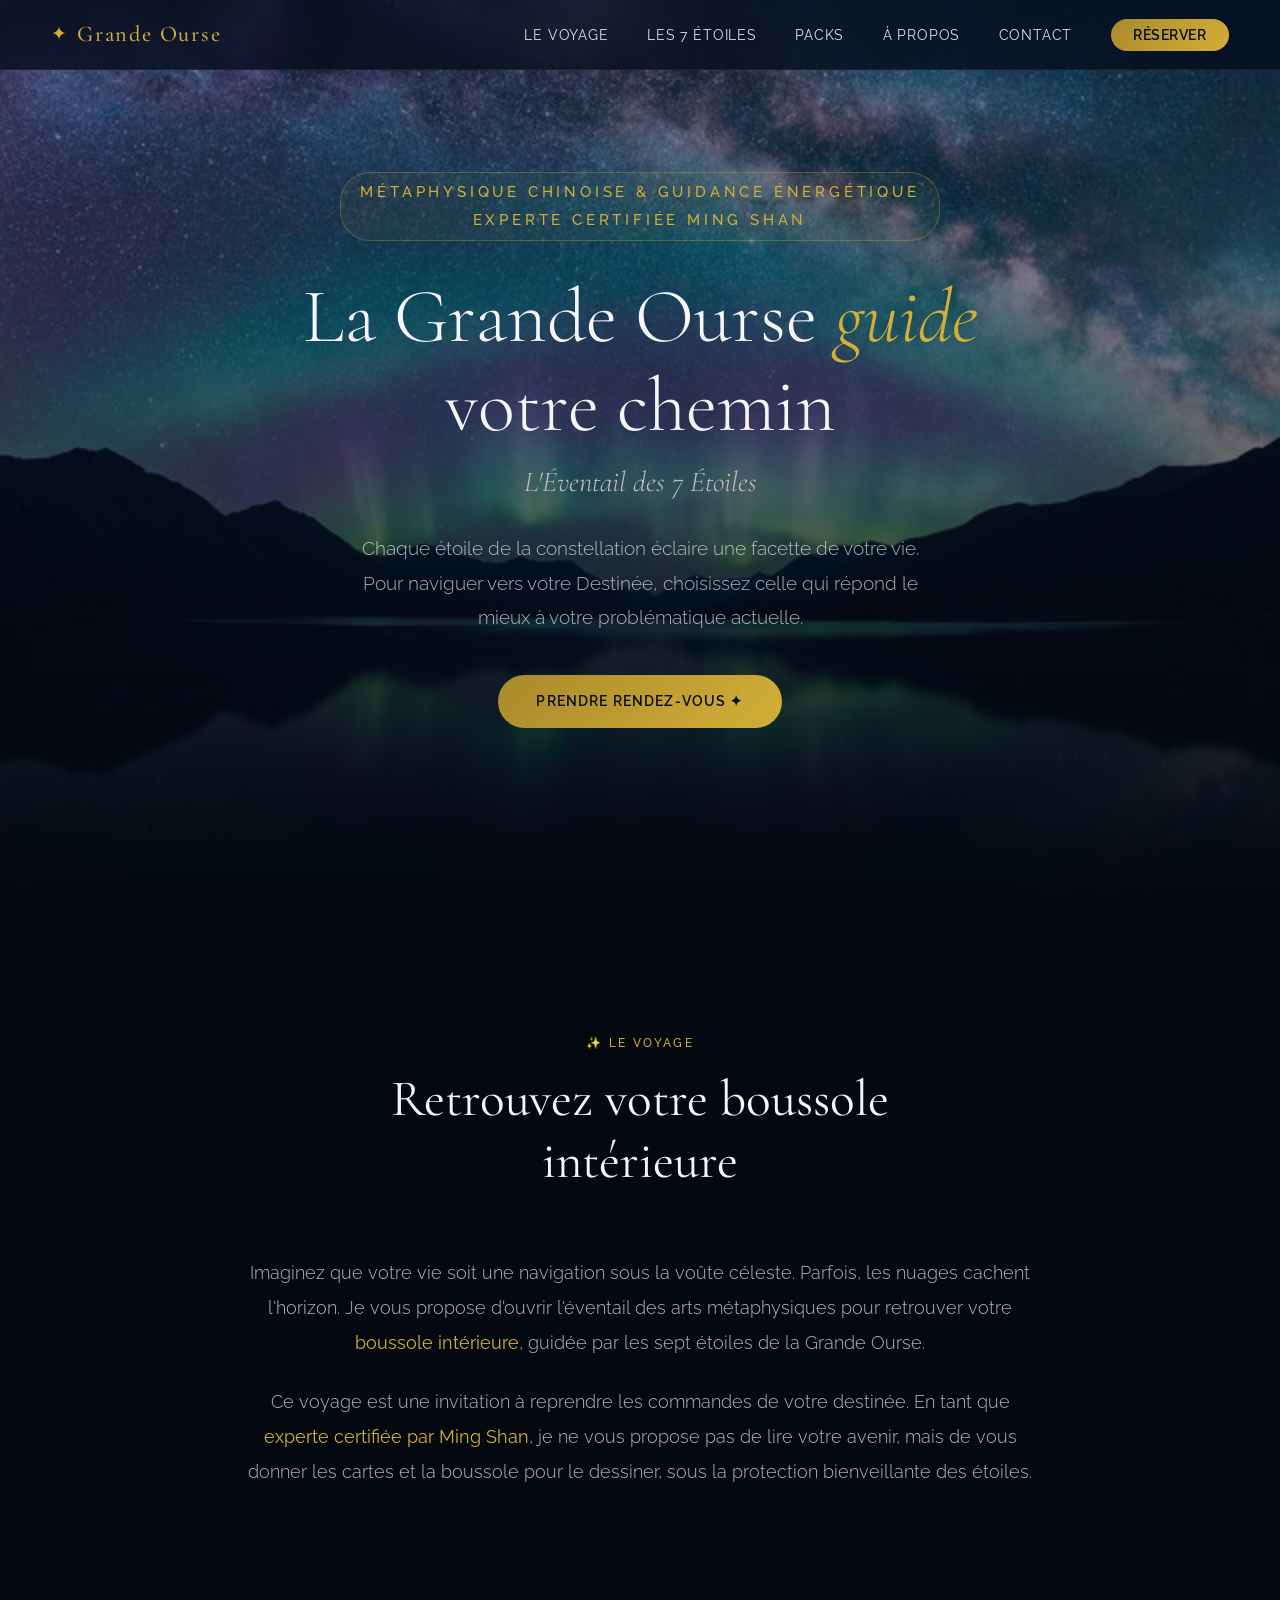
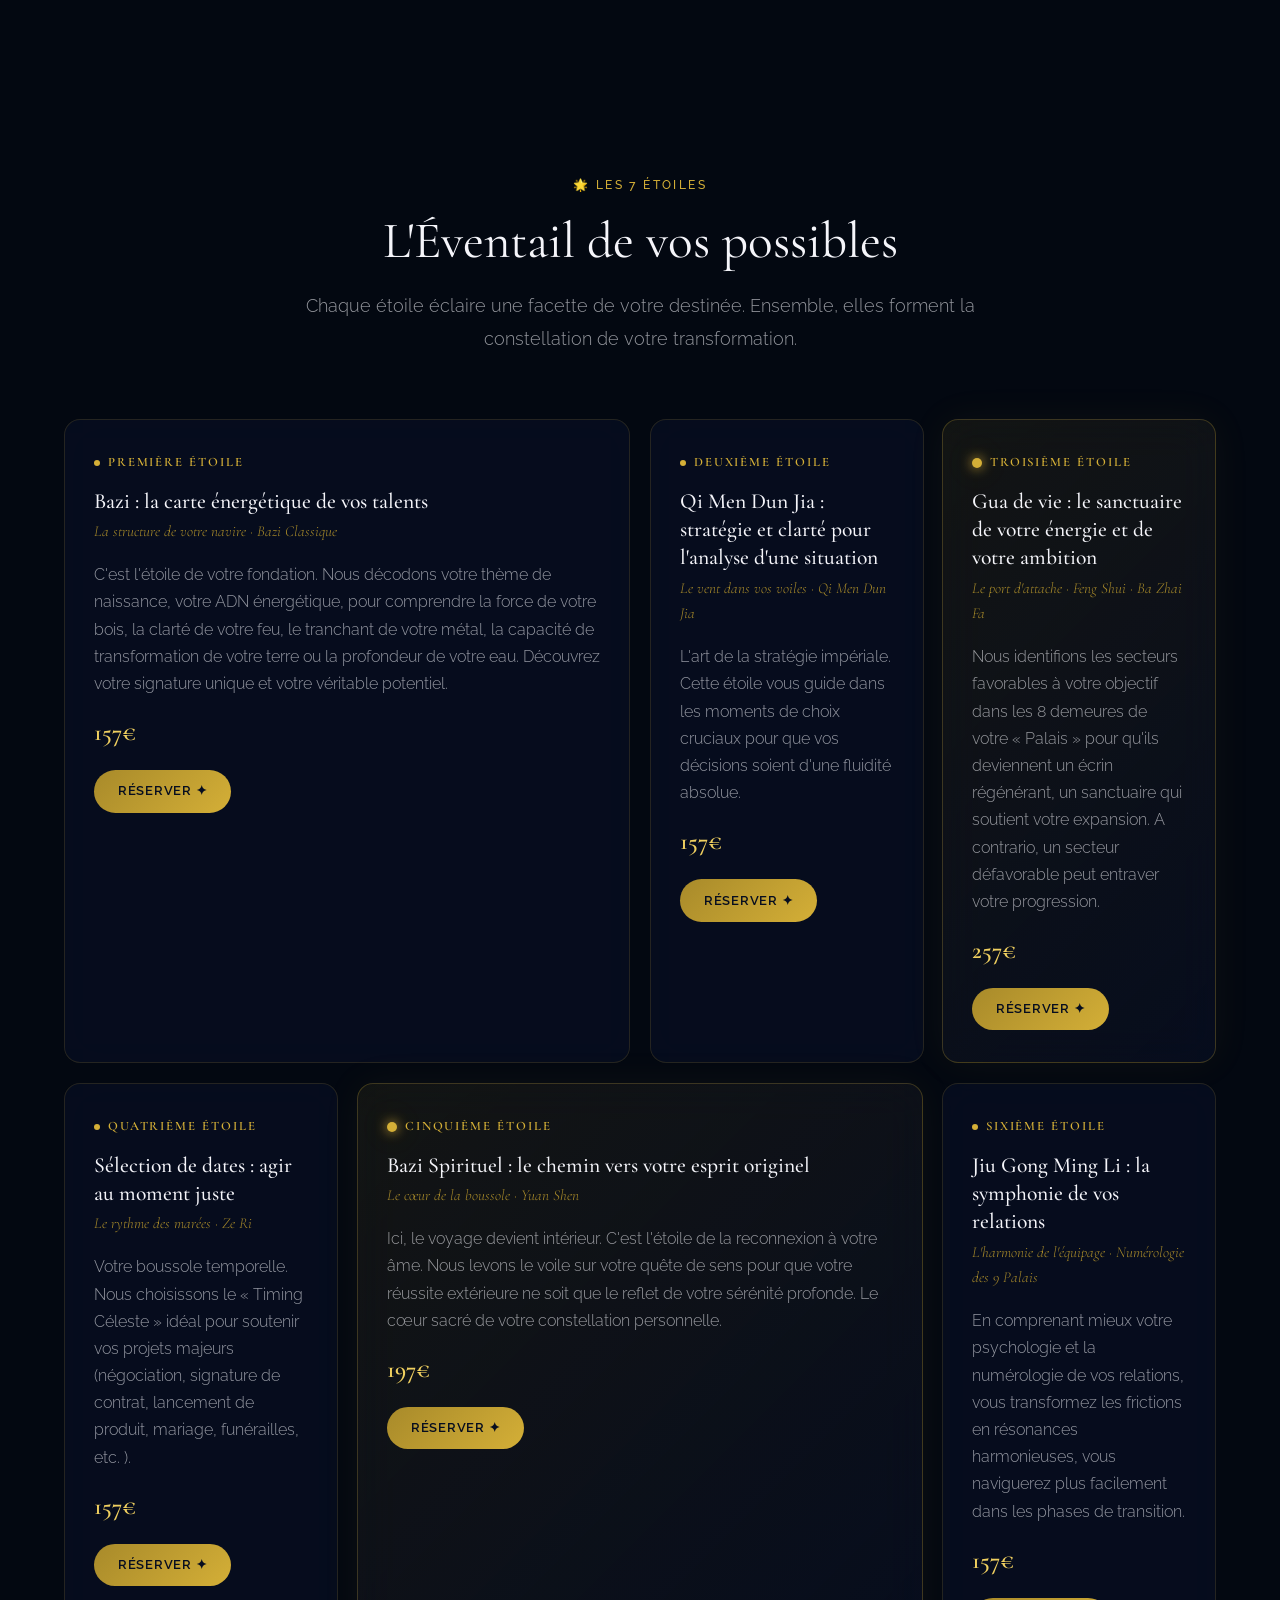
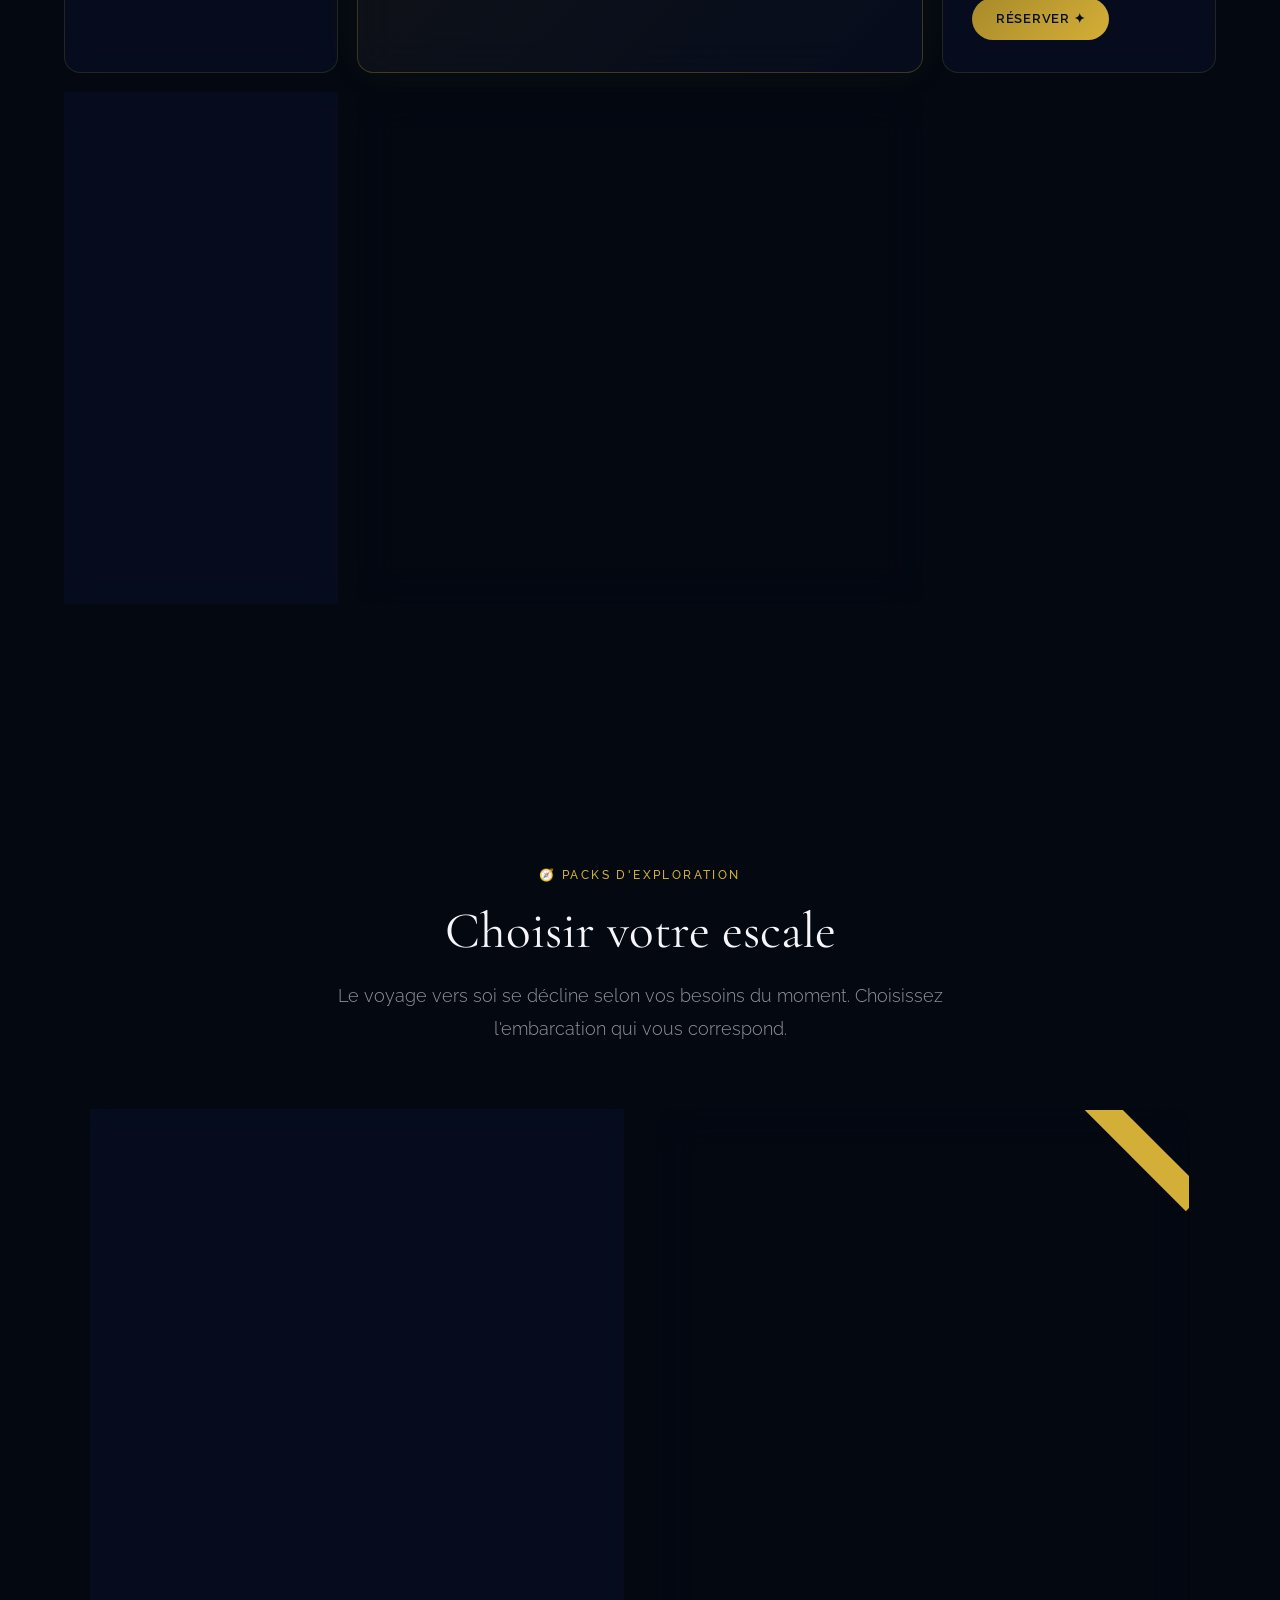
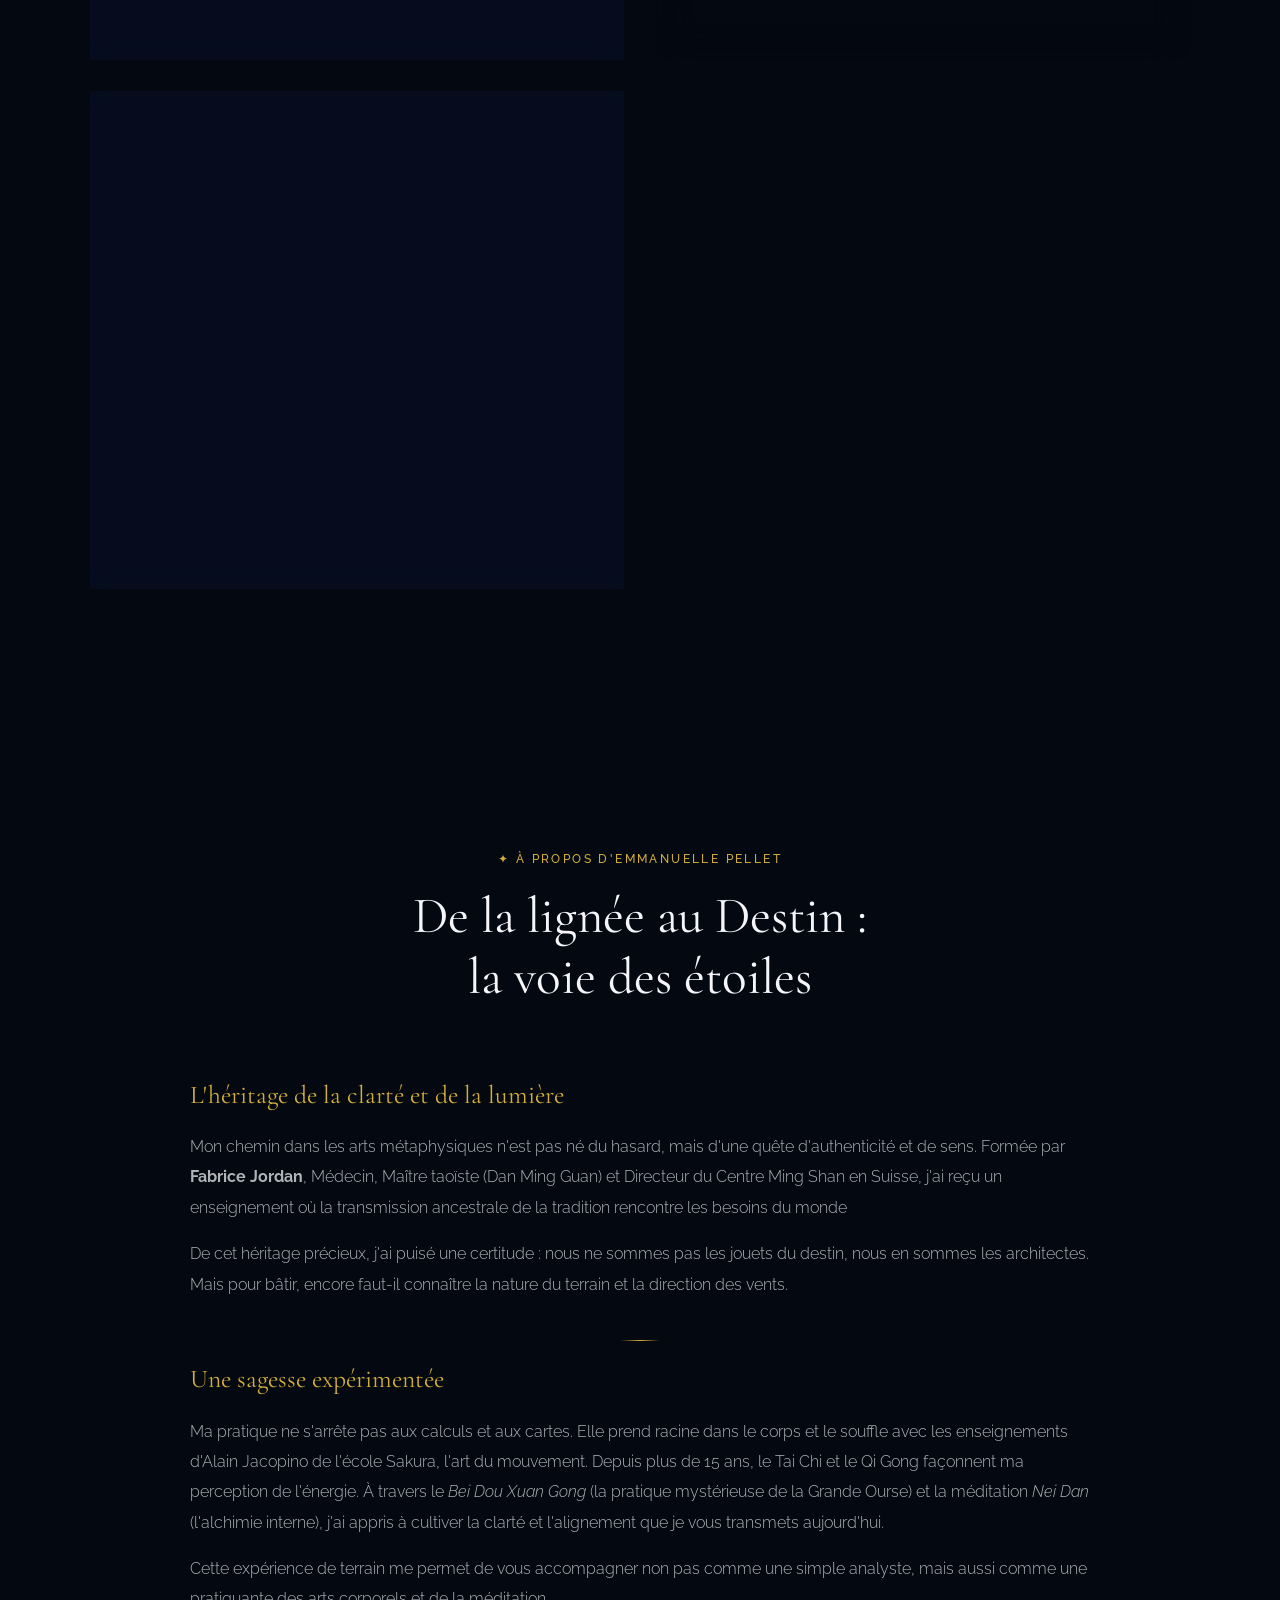
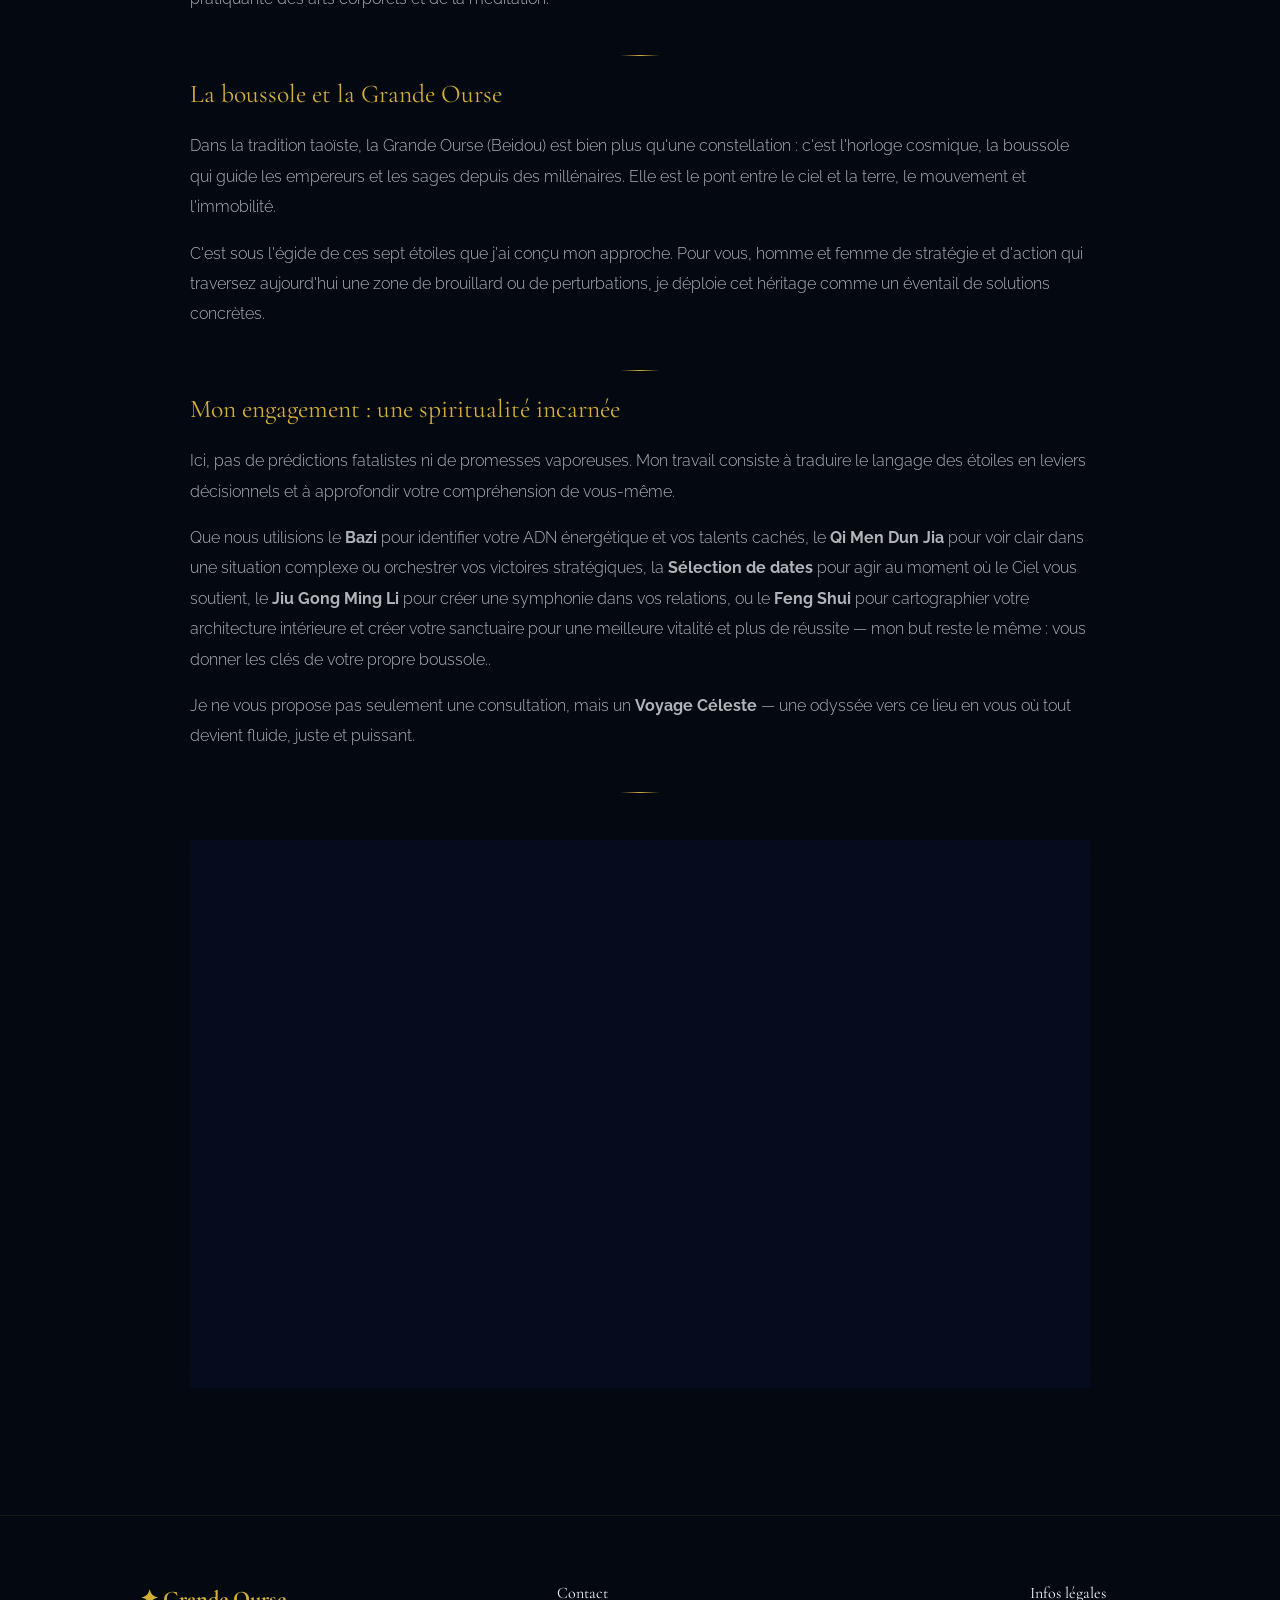
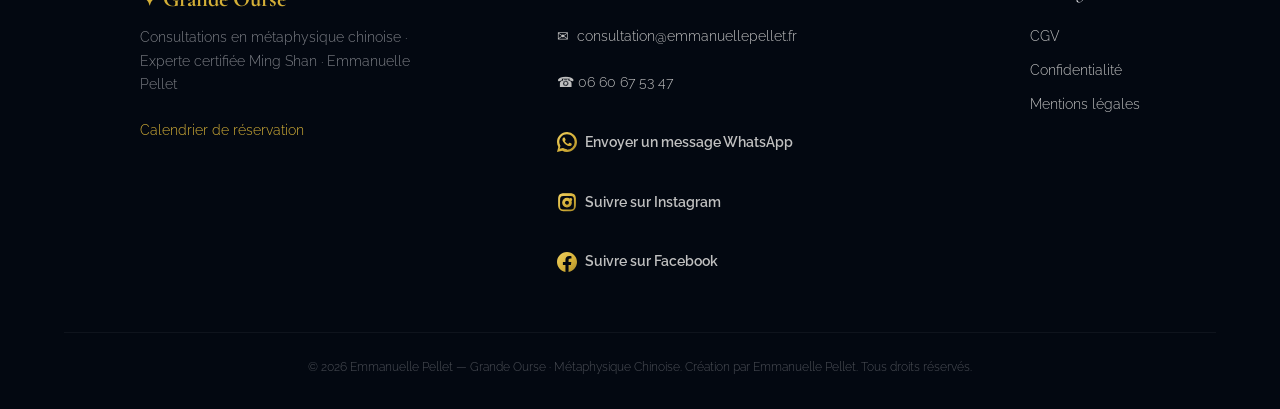
<file: index.html>
<!DOCTYPE html>
<html lang="fr">

<head>

    <!-- Google tag (gtag.js) -->
    <script async src="https://www.googletagmanager.com/gtag/js?id=G-66KCV2M472"></script>
    <script>
    window.dataLayer = window.dataLayer || [];
    function gtag(){dataLayer.push(arguments);}
    gtag('js', new Date());

    gtag('config', 'G-RRFZNS7MHG');
    </script>
    <!-- ENd Google tag (gtag.js) -->


    <meta charset="UTF-8" />
    <meta name="viewport" content="width=device-width, initial-scale=1.0" />

    <!-- Google Fonts Preconnect -->
    <link rel="preconnect" href="https://fonts.googleapis.com" />
    <link rel="preconnect" href="https://fonts.gstatic.com" crossorigin />
    
    <!-- Google Fonts Direct Links -->
    <link href="https://fonts.googleapis.com/css2?family=Cormorant+Garamond:ital,wght@0,300;0,400;0,500;0,600;0,700;1,300;1,400&display=swap" rel="stylesheet">
    <link href="https://fonts.googleapis.com/css2?family=Raleway:wght@200;300;400;500;600;700&display=swap" rel="stylesheet">
    <link href="https://fonts.googleapis.com/css2?family=Allura&display=swap" rel="stylesheet">

    <title>Grande Ourse - Métaphysique Chinoise, Bazi & Feng Shui</title>
   
    <meta name="title" content="Grande Ourse - Métaphysique chinoise, Bazi & Feng Shui">

    <meta property="og:title" content="Grande Ourse - Métaphysique chinoise, Bazi & Feng Shui">

    <meta name="description"
        content="Consultations en métaphysique chinoise : Bazi, Qi Men Dun Jia, Feng Shui et sélection de dates. Guidance énergétique personnalisée pour retrouver clarté, équilibre et alignement. Praticienne certifiée Ming Shan – Emmanuelle Pellet.">

    <meta name="keywords"
        content="métaphysique chinoise, Bazi, Feng Shui, Qi Men Dun Jia, sélection de dates, astrologie chinoise, Étoile Pourpre, Fabrice Jordan, Ming Shan, consultation énergétique, guidance énergétique, Emmanuelle Pellet, Grande Ourse">

    <link rel="stylesheet" href="styles.css" />
    <link rel="canonical" href="https://emmanuellepellet.fr/">

    <!-- OpenGraph -->
    <meta property="og:title" content="Grande Ourse - Métaphysique Chinoise | Emmanuelle Pellet">
    <meta property="og:description" content="Explorez la sagesse de la Métaphysique Chinoise, le Feng Shui, le Bazi et les arts énergétiques pour retrouver équilibre et clarté.">
    <meta property="og:image" content="https://emmanuellepellet.fr/og-image.jpg">
    <meta property="og:url" content="https://emmanuellepellet.fr">
    <meta property="og:type" content="website">

    <!-- Twitter Card -->
    <meta name="twitter:card" content="summary_large_image">
    <meta name="twitter:title" content="Grande Ourse - Métaphysique Chinoise | Emmanuelle Pellet">
    <meta name="twitter:description" content="Retrouvez équilibre, énergie et sens grâce à la Métaphysique Chinoise.">
    <meta name="twitter:image" content="https://emmanuellepellet.fr/og-image.jpg">

    <!-- Favicon -->
    <link rel="apple-touch-icon" sizes="180x180" href="/favicon/apple-touch-icon.png">
    <link rel="icon" type="image/png" sizes="32x32" href="/favicon/favicon-32x32.png">
    <link rel="icon" type="image/png" sizes="16x16" href="/favicon/favicon-16x16.png">
    <link rel="icon" href="/favicon//favicon.ico" />

    <!-- Meta Pixel Code -->
    <script>
    !function(f,b,e,v,n,t,s)
    {if(f.fbq)return;n=f.fbq=function(){n.callMethod?
    n.callMethod.apply(n,arguments):n.queue.push(arguments)};
    if(!f._fbq)f._fbq=n;n.push=n;n.loaded=!0;n.version='2.0';
    n.queue=[];t=b.createElement(e);t.async=!0;
    t.src=v;s=b.getElementsByTagName(e)[0];
    s.parentNode.insertBefore(t,s)}(window, document,'script',
    'https://connect.facebook.net/en_US/fbevents.js');
    fbq('init', '1245468767246706');
    fbq('track', 'PageView');
    </script>
    <noscript><img height="1" width="1" style="display:none"
    src="https://www.facebook.com/tr?id=1245468767246706&ev=PageView&noscript=1"
    /></noscript>
    <!-- End Meta Pixel Code -->

    <!-- Sitemap -->
    <link rel="sitemap" href="/sitemap.xml" />

    <!-- Schema.org Structured Data -->
    
    <!-- Organization Schema -->
    <script type="application/ld+json">
    {
      "@context": "https://schema.org",
      "@type": "LocalBusiness",
      "name": "Grande Ourse - Métaphysique Chinoise",
      "alternateName": "Grande Ourse",
      "description": "Consultations en métaphysique chinoise : Bazi, Qi Men Dun Jia, Feng Shui et sélection de dates. Guidance énergétique personnalisée pour retrouver clarté, équilibre et alignement.",
      "url": "https://emmanuellepellet.fr",
      "image": "https://emmanuellepellet.fr/og-image.jpg",
      "telephone": "+33 (0)660 67 53 47",
      "email": "consultation@emmanuellepellet.fr",
      "areaServed": ["FR", "CH", "BE", "LU"],
      "serviceArea": "Online",
      "priceRange": "€€",
      "knowsAbout": [
        "Bazi",
        "Qi Men Dun Jia",
        "Feng Shui",
        "Sélection de dates",
        "Métaphysique chinoise",
        "Astrologie chinoise",
        "Guidance énergétique",
        "Ba Zhai Fa"
      ],
      "sameAs": [
        "https://grandeourse-emmanuellepellet.setmore.com/"
      ],
      "address": {
        "@type": "PostalAddress",
        "addressCountry": "FR"
      }
    }
    </script>

    <!-- Person Schema - Emmanuelle Pellet -->
    <script type="application/ld+json">
    {
      "@context": "https://schema.org",
      "@type": "Person",
      "name": "Emmanuelle Pellet",
      "jobTitle": "Praticienne en Métaphysique Chinoise",
      "description": "Praticienne certifiée Ming Shan en métaphysique chinoise, Bazi, Feng Shui et Qi Men Dun Jia",
      "url": "https://emmanuellepellet.fr",
      "image": "https://emmanuellepellet.fr/og-image.jpg",
      "knowsAbout": [
        "Bazi classique",
        "Bazi spirituel",
        "4 Piliers de la Destinée",
        "Qi Men Dun Jia",
        "Jiu Gong Ming Li",
        "Numérologie des 9 palais",
        "Feng Shui",
        "Ming Shan",
        "Sélection de dates",
        "Guidance énergétique"
      ],
      "alumniOf": {
        "@type": "Organization",
        "name": "Ming Shan"
      }
    }
    </script>

    <!-- Service Schema - Bazi -->
    <script type="application/ld+json">
    {
      "@context": "https://schema.org",
      "@type": "Service",
      "name": "Bazi - La carte énergétique de vos talents",
      "description": "Décodage du thème de naissance. Comprenez votre ADN énergétique et découvrez votre signature unique et votre véritable potentiel.",
      "provider": {
        "@type": "LocalBusiness",
        "name": "Grande Ourse - Métaphysique Chinoise",
        "url": "https://emmanuellepellet.fr"
      },
      "areaServed": "Online",
      "serviceType": "Consultation",
      "offers": {
        "@type": "Offer",
        "price": "157",
        "priceCurrency": "EUR",
        "availability": "https://schema.org/OnlineOnly"
      }
    }
    </script>

    <!-- Service Schema - Qi Men Dun Jia -->
    <script type="application/ld+json">
    {
      "@context": "https://schema.org",
      "@type": "Service",
      "name": "Qi Men Dun Jia - Stratégie et clarté",
      "description": "L'art de la stratégie impériale. Guidance dans les moments de choix cruciaux pour des décisions d'une fluidité absolue.",
      "provider": {
        "@type": "LocalBusiness",
        "name": "Grande Ourse - Métaphysique Chinoise",
        "url": "https://emmanuellepellet.fr"
      },
      "areaServed": "Online",
      "serviceType": "Consultation",
      "offers": {
        "@type": "Offer",
        "price": "157",
        "priceCurrency": "EUR",
        "availability": "https://schema.org/OnlineOnly"
      }
    }
    </script>

    <!-- Service Schema - Feng Shui -->
    <script type="application/ld+json">
    {
      "@context": "https://schema.org",
      "@type": "Service",
      "name": "Gua de vie - Feng Shui - Ba Zhai Fa",
      "description": "Identification des secteurs favorables à votre objectif. Créez un écrin régénérant et un sanctuaire qui soutient votre expansion.",
      "provider": {
        "@type": "LocalBusiness",
        "name": "Grande Ourse - Métaphysique Chinoise",
        "url": "https://emmanuellepellet.fr"
      },
      "areaServed": "Online",
      "serviceType": "Consultation",
      "offers": {
        "@type": "Offer",
        "price": "257",
        "priceCurrency": "EUR",
        "availability": "https://schema.org/OnlineOnly"
      }
    }
    </script>

    <!-- WebSite Schema -->
    <script type="application/ld+json">
    {
      "@context": "https://schema.org",
      "@type": "WebSite",
      "name": "Grande Ourse - Métaphysique Chinoise",
      "url": "https://emmanuellepellet.fr",
      "description": "Consultations en métaphysique chinoise : Bazi, Qi Men Dun Jia, Feng Shui et sélection de dates.",
      "inLanguage": "fr",
      "potentialAction": {
        "@type": "SearchAction",
        "target": {
          "@type": "EntryPoint",
          "urlTemplate": "https://emmanuellepellet.fr?search={search_term_string}"
        },
        "query-input": "required name=search_term_string"
      }
    }
    </script>

     <!-- Writesonic optimisation SEO -->
    <script src="https://seo-fixer.writesonic.com/site-audit/fixer-script/index.js" id="wsAiSeoMb" type="application/javascript"></script>
    <script id="wsAiSeoInitScript">
     wsSEOfixer.configure({
     hostURL: 'https://seo-fixer.writesonic.com',
        siteID: '69da6d04f4423576f58ac21f'
     });
    </script>
</head>


<body>

    <!-- Starfield Canvas -->
    <canvas id="starfield"></canvas>
    <div class="aurora-overlay"></div>

    <!-- Navigation -->
    <nav class="navbar" id="navbar">
        <div class="nav-logo">
            <span class="star-icon">✦</span>
            Grande Ourse
        </div>
        <ul class="nav-links" id="navLinks">
            <li><a href="#voyage">Le Voyage</a></li>
            <li><a href="#etoiles">Les 7 Étoiles</a></li>
            <li><a href="#packs">Packs</a></li>
            <li><a href="#apropos">À propos</a></li>
            <li><a href="#contact">Contact</a></li>
            <li><a href="https://grandeourse-emmanuellepellet.setmore.com/" target="_blank" rel="noopener"
                    class="nav-cta">Réserver</a></li>
        </ul>
        <button class="nav-toggle" id="navToggle" aria-label="Menu">
            <span></span><span></span><span></span>
        </button>
    </nav>

    <main>
    <section class="hero" id="hero">
        <div class="hero-bg"></div>
        <div class="hero-content">
            <h1 class="hero-badge">Métaphysique Chinoise & Guidance Énergétique<br>Experte certifiée Ming Shan</h1>
            <p class="hero-title">La Grande Ourse <span class="gold">guide</span> votre chemin</p>
            <p class="hero-subtitle">L'Éventail des 7 Étoiles</p>
            <p class="hero-desc">
                Chaque étoile de la constellation éclaire une facette de votre vie.
                Pour naviguer vers votre Destinée, choisissez celle qui répond le mieux
                à votre problématique actuelle.
            </p>
            <p class="hero-cta-wrapper">
                <a href="https://grandeourse-emmanuellepellet.setmore.com/" target="_blank" rel="noopener"
                    class="hero-cta">
                    Prendre rendez-vous ✦
                </a>
            </p>
        </div>
    </section>

    <!-- Introduction -->
    <section class="section" id="voyage">
        <header class="section-header r">
            <span class="label">✨ Le Voyage</span>
            <p class="section-title">Retrouvez votre boussole intérieure</p>
        </header>
        <div class="intro-text r">
            <p>
                Imaginez que votre vie soit une navigation sous la voûte céleste. Parfois, les nuages cachent l'horizon. Je vous propose d'ouvrir l'éventail des arts métaphysiques pour retrouver
                votre <span class="highlight">boussole intérieure</span>, guidée par les sept étoiles de la Grande
                Ourse.
            </p>
            <p>
                Ce voyage est une invitation à reprendre les commandes de votre destinée. En tant que 
                <span class="highlight">experte certifiée par Ming Shan</span>, je ne vous propose pas de lire votre avenir, mais de vous
                donner
                les cartes et la boussole pour le dessiner, sous la protection bienveillante des étoiles.
            </p>
        </div>
    </section>

    <!-- 7 Étoiles — Bento Grid -->
    <section class="section" id="etoiles">
        <header class="section-header r">
            <span class="label">🌟 Les 7 Étoiles</span>
            <p class="section-title">L'Éventail de vos possibles</p>
            <p>Chaque étoile éclaire une facette de votre destinée. Ensemble, elles forment la constellation de votre
                transformation.</p>
        </header>

        <div class="bento-grid">

            <!-- Étoile 1 -->
            <article class="bento-card r r1">
                <p class="star-number"><span class="star-dot"></span> Première Étoile</p>
                <h2 class="card-title">Bazi : la carte énergétique de vos talents</h2>
                <p class="card-subtitle">La structure de votre navire · Bazi Classique</p>
                <p>C'est l'étoile de votre fondation. Nous décodons votre thème de naissance, votre ADN énergétique,
                    pour comprendre la force de votre bois, la clarté de votre feu, le tranchant de votre métal, la
                    capacité de transformation de votre terre ou la profondeur de votre eau. Découvrez votre signature
                    unique
                    et votre véritable potentiel.</p>
                <div class="price">157€</div>
                <a href="https://grandeourse-emmanuellepellet.setmore.com/emmanuelle/service/7239162b-0af6-4f90-82b1-89fb92c9a126"
                    target="_blank" rel="noopener" class="btn-book">Réserver ✦</a>
            </article>

            <!-- Étoile 2 -->
            <article class="bento-card r r2">
                <p class="star-number"><span class="star-dot"></span> Deuxième Étoile</p>
                <h2 class="card-title">Qi Men Dun Jia : stratégie et clarté pour l'analyse d'une situation</h2>
                <p class="card-subtitle">Le vent dans vos voiles · Qi Men Dun Jia</p>
                <p>L'art de la stratégie impériale. Cette étoile vous guide dans les moments de choix cruciaux pour que
                    vos décisions soient d'une fluidité absolue.</p>
                <div class="price">157€</div>
                <a href="https://grandeourse-emmanuellepellet.setmore.com/emmanuelle/service/a9f6bf2f-8a3a-4fcf-b57b-081bfd0f00eb"
                    target="_blank" rel="noopener" class="btn-book">Réserver ✦</a>
            </article>

            <!-- Étoile 3 -->
            <article class="bento-card polaris r r3">
                <p class="star-number"><span class="star-dot"></span> Troisième Étoile</p>
                <h2 class="card-title">Gua de vie : le sanctuaire de votre énergie et de votre ambition</h2>
                <p class="card-subtitle">Le port d'attache · Feng Shui · Ba Zhai Fa</p>
                <p>Nous identifions les secteurs favorables à votre objectif dans les 8 demeures de  votre « Palais » pour qu'ils deviennent un écrin régénérant, un sanctuaire qui soutient
                    votre expansion. A contrario, un secteur défavorable peut entraver votre progression.</p>
                <div class="price">257€</div>
                <a href="https://grandeourse-emmanuellepellet.setmore.com/emmanuelle/service/30d60976-fac5-4ae6-a7f1-841319c13451"
                    target="_blank" rel="noopener" class="btn-book">Réserver ✦</a>
            </article>

            <!-- Étoile 4 -->
            <article class="bento-card r r4">
                <p class="star-number"><span class="star-dot"></span> Quatrième Étoile</p>
                <h2 class="card-title">Sélection de dates : agir au moment juste</h2>
                <p class="card-subtitle">Le rythme des marées · Ze Ri</p>
                <p>Votre boussole temporelle. Nous choisissons le « Timing Céleste » idéal pour soutenir vos projets majeurs (négociation, signature de contrat, lancement de produit, mariage, funérailles, etc. ).</p>
                <div class="price">157€</div>
                <a href="https://grandeourse-emmanuellepellet.setmore.com/emmanuelle/service/e967fd29-4b7b-4245-83ba-a0e90b01d534"
                    target="_blank" rel="noopener" class="btn-book">Réserver ✦</a>
            </article>

            <!-- Étoile 5 -->
            <article class="bento-card polaris r r5">
                <p class="star-number"><span class="star-dot"></span> Cinquième Étoile</p>
                <h2 class="card-title">Bazi Spirituel : le chemin vers votre esprit originel</h2>
                <p class="card-subtitle">Le cœur de la boussole · Yuan Shen</p>
                <p>Ici, le voyage devient intérieur. C'est l'étoile de la reconnexion à votre âme. Nous levons le voile
                    sur votre quête de sens pour que votre réussite extérieure ne soit que le reflet de votre sérénité
                    profonde. Le cœur sacré de votre constellation personnelle.</p>
                <div class="price">197€</div>
                <a href="https://grandeourse-emmanuellepellet.setmore.com/emmanuelle/service/52132fcf-7088-49b6-ba5a-f5c5c1f790d9"
                    target="_blank" rel="noopener" class="btn-book">Réserver ✦</a>
            </article>

            <!-- Étoile 6 -->
            <article class="bento-card r r6">
                <p class="star-number"><span class="star-dot"></span> Sixième Étoile</p>
                <h2 class="card-title">Jiu Gong Ming Li : la symphonie de vos relations</h2>
                <p class="card-subtitle">L'harmonie de l'équipage · Numérologie des 9 Palais</p>
                <p>En comprenant mieux votre psychologie et la numérologie de vos relations, vous transformez les frictions en résonances
                    harmonieuses, vous naviguerez plus facilement dans les phases de transition.</p>
                <div class="price">157€</div>
                <a href="https://grandeourse-emmanuellepellet.setmore.com/emmanuelle/service/51faadc0-0dee-4bbd-94c0-9deebea4c861"
                    target="_blank" rel="noopener" class="btn-book">Réserver ✦</a>
            </article>

            <!-- Étoile 7 -->
            <article class="bento-card r r7">
                <p class="star-number"><span class="star-dot"></span> Septième Étoile</p>
                <h2 class="card-title">Votre horizon céleste</h2>
                <p class="card-subtitle">La lumière du phare · Prévisions</p>
                <p>Une vision claire des courants de l'année à venir. Votre radar pour piloter votre vie avec une
                    longueur d'avance.</p>
                <div class="price">197€</div>
                <a href="https://grandeourse-emmanuellepellet.setmore.com/emmanuelle/service/0ed835cb-4ac3-4239-bdaa-fdc0344bfdc8"
                    target="_blank" rel="noopener" class="btn-book">Réserver ✦</a>
            </article>

            <!-- Étoile Polaire -->
            <article class="bento-card polaris r r8">
                <p class="star-number"><span class="star-dot"></span> Étoile Polaire</p>
                <h2 class="card-title">Feng Shui : Harmonisation de votre espace</h2>
                <p class="card-subtitle">La Boussole Luo Pan · Etude spatiale et énergétique intégrale</p>
                <p>Une exploration exhaustive de votre demeure ou espace professionnel. Analyse approfondie du <strong>Gua de vie</strong> de chaque occupant et du Gua du lieu, étude des <strong>24 Montagnes et/ou Étoiles Volantes</strong> selon votre problématique spécifique. Un devis sur mesure adapté à la superficie et au nombre d'habitants vous sera proposé.</p>
                <p class="card-note"><em>Minimum 497€ pour une seule pièce (bureau, cabinet professionnel, studio jusqu'à 30m²) + 10€/m² supplémentaire + 50€/occupant. Plan précis à l'échelle à fournir impérativement.</em></p>
                <div class="price">À partir de 497€</div>
                <a href="https://grandeourse-emmanuellepellet.setmore.com/0ef9df63-7e52-4a33-83d4-78595240acd6/service/ed9006b8-feac-4795-adfb-329803e9c493" 
                    target="_blank" rel="noopener" class="btn-book">Planifier une visite ✦</a>
            </div>

        </div>
    </section>

    <!-- Packs -->
    <section class="section" id="packs">
        <header class="section-header r">
            <span class="label">🧭 Packs d'Exploration</span>
            <p class="section-title">Choisir votre escale</p>
            <p>Le voyage vers soi se décline selon vos besoins du moment. Choisissez l'embarcation qui vous correspond.
            </p>
        </header>

        <div class="packs-grid">

            <!-- Pack 1 — Éclaircie -->
            <article class="pack-card r r1">
                <img class="pack-icon" src="favicon/pack-eclaircie.svg" alt="Escale Éclaircie" width="48" height="48" />
                <h3 class="card-title">Escale « Éclaircie »</h3>
                <p class="pack-tagline">Votre appel gratuit</p>
                <p>Un doute sur quelle immersion ciblée dans l'une des 7 étoiles ? <br> Des questions sur le pack "Cap horizon" ou l'odyssée "Grande Ourse" pour sortir enfin du brouillard, débloquer une situation précise ou tout simplement avancer sur votre chemin ?</p>
                
                <a href="https://grandeourse-emmanuellepellet.setmore.com/emmanuelle/service/71421e88-8b8b-493b-b72d-17787a592946"
                    target="_blank" rel="noopener" class="btn-book">Réserver ✦</a>
            </article>

            <!-- Pack 2 — Cap Horizon -->
            <article class="pack-card featured r r3">
                <img class="pack-icon" src="favicon/pack-horizon.svg" alt="Pack Cap Horizon" width="48" height="48" />
                <h3 class="card-title">Le Pack « Cap Horizon »</h3>
                <p class="pack-tagline">Accompagnement thématique — 3 étoiles</p>
                <p>Un parcours combinant 3 étoiles au choix pour poser des fondations solides à votre nouveau projet de vie personnel ou
                    professionnel. Par exemple, Bazi, Gua de vie et Sélection de dates pour naviguer sereinement à travers une période
                    de transition (457€) hors pack étoiles 3-5-7 (597€).</p>
                <div class="price-dual">
                    <div class="price">457€</div>
                    <a href="https://grandeourse-emmanuellepellet.setmore.com/emmanuelle/service/a21082ca-1b4c-488a-bb8f-45bb32a1d851"
                        target="_blank" rel="noopener" class="btn-book">Réserver ✦</a>
                </div>
                <div class="price-dual">
                    <div class="price">597€</div>
                    <a href="https://grandeourse-emmanuellepellet.setmore.com/emmanuelle/service/416f3983-f7a0-4e91-953f-c23744d75a05"
                        target="_blank" rel="noopener" class="btn-book">Réserver ✦</a>
                </div>
            </article>

            <!-- Pack 3 — Odyssée Grande Ourse -->
            <article class="pack-card r r4">
                <img class="pack-icon" src="favicon/pack-odyssee.svg" alt="Odyssée Grande Ourse" width="48" height="48" />
                <h3 class="card-title">L'Odyssée « Grande Ourse »</h3>
                <p class="pack-tagline">Le voyage transformationnel complet en 3 à 6 mois</p>
                <p>Une exploration intégrale des 7 étoiles au fil des mois. Un alignement total entre votre corps (Qi
                    Gong), votre esprit (Nei Dan) et votre destinée (Métaphysique) pour une vie authentique et alignée avec les étoiles.</p>
                <div class="price">1 497€</div>
                <a href="https://grandeourse-emmanuellepellet.setmore.com/emmanuelle/service/912944f4-9be6-4832-b437-75ea614fc1cb"
                    target="_blank" rel="noopener" class="btn-book">Réserver ✦</a>
            </article>

        </div>
    </section>

    <!-- À propos -->
    <section class="section" id="apropos">
        <header class="section-header r">
            <span class="label">✦ À propos d'Emmanuelle Pellet</span>
            <p class="section-title">De la lignée au Destin : <br> la voie des étoiles</p>
        </header>

        <div class="about-section">

            <div class="about-block r">
                <h3 class="card-title">L'héritage de la clarté et de la lumière</h3>
                <p>Mon chemin dans les arts métaphysiques n'est pas né du hasard, mais d'une quête d'authenticité et de
                    sens. Formée par <strong>Fabrice Jordan</strong>, Médecin, Maître taoïste (Dan Ming Guan) et Directeur du Centre
                    Ming Shan en Suisse, j'ai reçu un enseignement où la transmission ancestrale de la tradition rencontre les besoins
                    du monde</p>
                <p>De cet héritage précieux, j'ai puisé une certitude : nous ne sommes pas les jouets du destin, nous en
                    sommes les architectes. Mais pour bâtir, encore faut-il connaître la nature du terrain et la
                    direction des vents.</p>
                <p class="about-divider"></p>
                <h3 class="card-title">Une sagesse expérimentée</h3>
                <p>Ma pratique ne s'arrête pas aux calculs et aux cartes. Elle prend racine dans le corps et le souffle avec les enseignements d'Alain Jacopino de l'école Sakura, l'art du mouvement.
                    Depuis plus de 15 ans, le Tai Chi et le Qi Gong façonnent ma perception de l'énergie. À travers le
                    <em>Bei Dou Xuan Gong</em> (la pratique mystérieuse de la Grande Ourse) et la méditation <em>Nei
                        Dan</em> (l'alchimie interne), j'ai appris à cultiver la clarté et l'alignement que je vous
                    transmets aujourd'hui.</p>
                <p>Cette expérience de terrain me permet de vous accompagner non pas comme une simple analyste, mais
                    aussi comme une pratiquante des arts corporels et de la méditation.</p>
                <p class="about-divider"></p>          
                <h3 class="card-title">La boussole et la Grande Ourse</h3>
                <p>Dans la tradition taoïste, la Grande Ourse (Beidou) est bien plus qu'une constellation : c'est
                    l'horloge cosmique, la boussole qui guide les empereurs et les sages depuis des millénaires. Elle
                    est le pont entre le ciel et la terre, le mouvement et l'immobilité.</p>
                <p>C'est sous l'égide de ces sept étoiles que j'ai conçu mon approche. Pour vous, homme et femme de stratégie et
                    d'action qui traversez aujourd'hui une zone de brouillard ou de perturbations, je déploie cet héritage comme un éventail
                    de solutions concrètes.</p>
                <p class="about-divider"></p>
                <h3 class="card-title">Mon engagement : une spiritualité incarnée</h3>
                <p>Ici, pas de prédictions fatalistes ni de promesses vaporeuses. Mon travail consiste à traduire le
                    langage des étoiles en leviers décisionnels et à approfondir votre compréhension de vous-même.</p>
                <p>Que nous utilisions le <strong>Bazi</strong> pour identifier votre ADN énergétique et vos talents
                    cachés, le <strong>Qi Men Dun Jia</strong> pour voir clair dans une situation complexe ou orchestrer vos victoires stratégiques, la
                    <strong>Sélection de dates</strong> pour agir au moment où le Ciel vous soutient, le <strong>Jiu
                        Gong Ming Li</strong> pour créer une symphonie dans vos relations, ou le <strong>Feng
                        Shui</strong> pour cartographier votre architecture intérieure et créer votre sanctuaire pour une meilleure vitalité et plus de réussite
                         — mon but reste le même : vous donner les clés de votre propre boussole.</em>.</p>
                <p>Je ne vous propose pas seulement une consultation, mais un <strong>Voyage Céleste</strong> — une
                    odyssée vers ce lieu en vous où tout devient fluide, juste et puissant.</p>
                <p class="about-divider"></p>           
            </div>

            <div class="about-signature r">
                <figure>
                    <img class="signature-photo" src="signature-photo.jpg" alt="Emmanuelle Pellet - Grande Ourse - Métaphysique chinoise" loading="lazy" width="240" height="240" />
                </figure>
                <p>Formée à l'excellence par Fabrice Jordan du centre européen Ming Shan en Suisse, j'allie la précision et la technicité des certifications obtenues à une vision pragmatique et inspirée.<br>
                <br><strong>Mon approche ne prédit pas votre futur : elle vous donne les clés pour le créer.</strong></p>
                <div class="signature-handwritten">Emmanuelle Pellet</div>
            </div>

        </div>
    </section>

    <!-- Footer / Contact -->
    <footer class="footer" id="contact">
        <div class="footer-content">
            <div class="footer-brand">
                <h4>✦ Grande Ourse</h4>
                <p>Consultations en métaphysique chinoise · Experte certifiée Ming Shan · Emmanuelle Pellet <br>
                <br>
                <a href="https://grandeourse-emmanuellepellet.setmore.com/" target="_blank" rel="noopener">
                   Calendrier de réservation
                </a></p>
            </div>
            <div class="footer-contact">
                <h5>Contact</h5>
                <address>
                    <a href="#" class="email-link" data-email="consultation" data-domain="emmanuellepellet.fr">
                        ✉ <span class="email-text">consultation [at] emmanuellepellet.fr</span>
                    </a>
                    <a href="tel:+33660675347">
                        ☎ 06 60 67 53 47
                    </a>
                    <a href="https://wa.me/33660675347?text=Bonjour%2C%20je%20souhaite%20en%20savoir%20plus%20sur%20vos%20consultations."
                        target="_blank" rel="noopener" class="whatsapp-link" aria-label="Envoyer un message WhatsApp">
                        <img class="whatsapp-icon" src="favicon/social-whatsapp.svg" alt="" width="20" height="20" />
                        <span>Envoyer un message WhatsApp</span>
                    </a>
                    <a href="https://www.instagram.com/grande.ourse.metaphysique/" target="_blank" rel="noopener" class="social-link" aria-label="Voir Instagram">
                        <img class="social-icon" src="favicon/social-instagram.svg" alt="" width="20" height="20" />
                        <span>Suivre sur Instagram</span>
                    </a>
                    <a href="https://www.facebook.com/grandeourse.metaphysiquechinoise/" target="_blank" rel="noopener" class="social-link" aria-label="Suivre sur Facebook">
                        <img class="social-icon" src="favicon/social-facebook.svg" alt="" width="20" height="20" />
                        <span>Suivre sur Facebook</span>
                    </a>
                </address>
            </div>
            <div class="footer-contact">
                
            </div>
            <div class="footer-contact">
                <h5>Infos légales</h5>
                <a href="/cgv.html">CGV</a>
                <a href="/confidentialite.html">Confidentialité</a>
                <a href="/mentions-legales.html">Mentions légales</a>
            </div>
        </div>
        <div class="footer-bottom">
            <p>© 2026 Emmanuelle Pellet — Grande Ourse · Métaphysique Chinoise. Création par Emmanuelle Pellet. Tous droits réservés.</p>
        </div>
    </footer>

    <script src="script.js"></script>
</body>

</html>
</file>
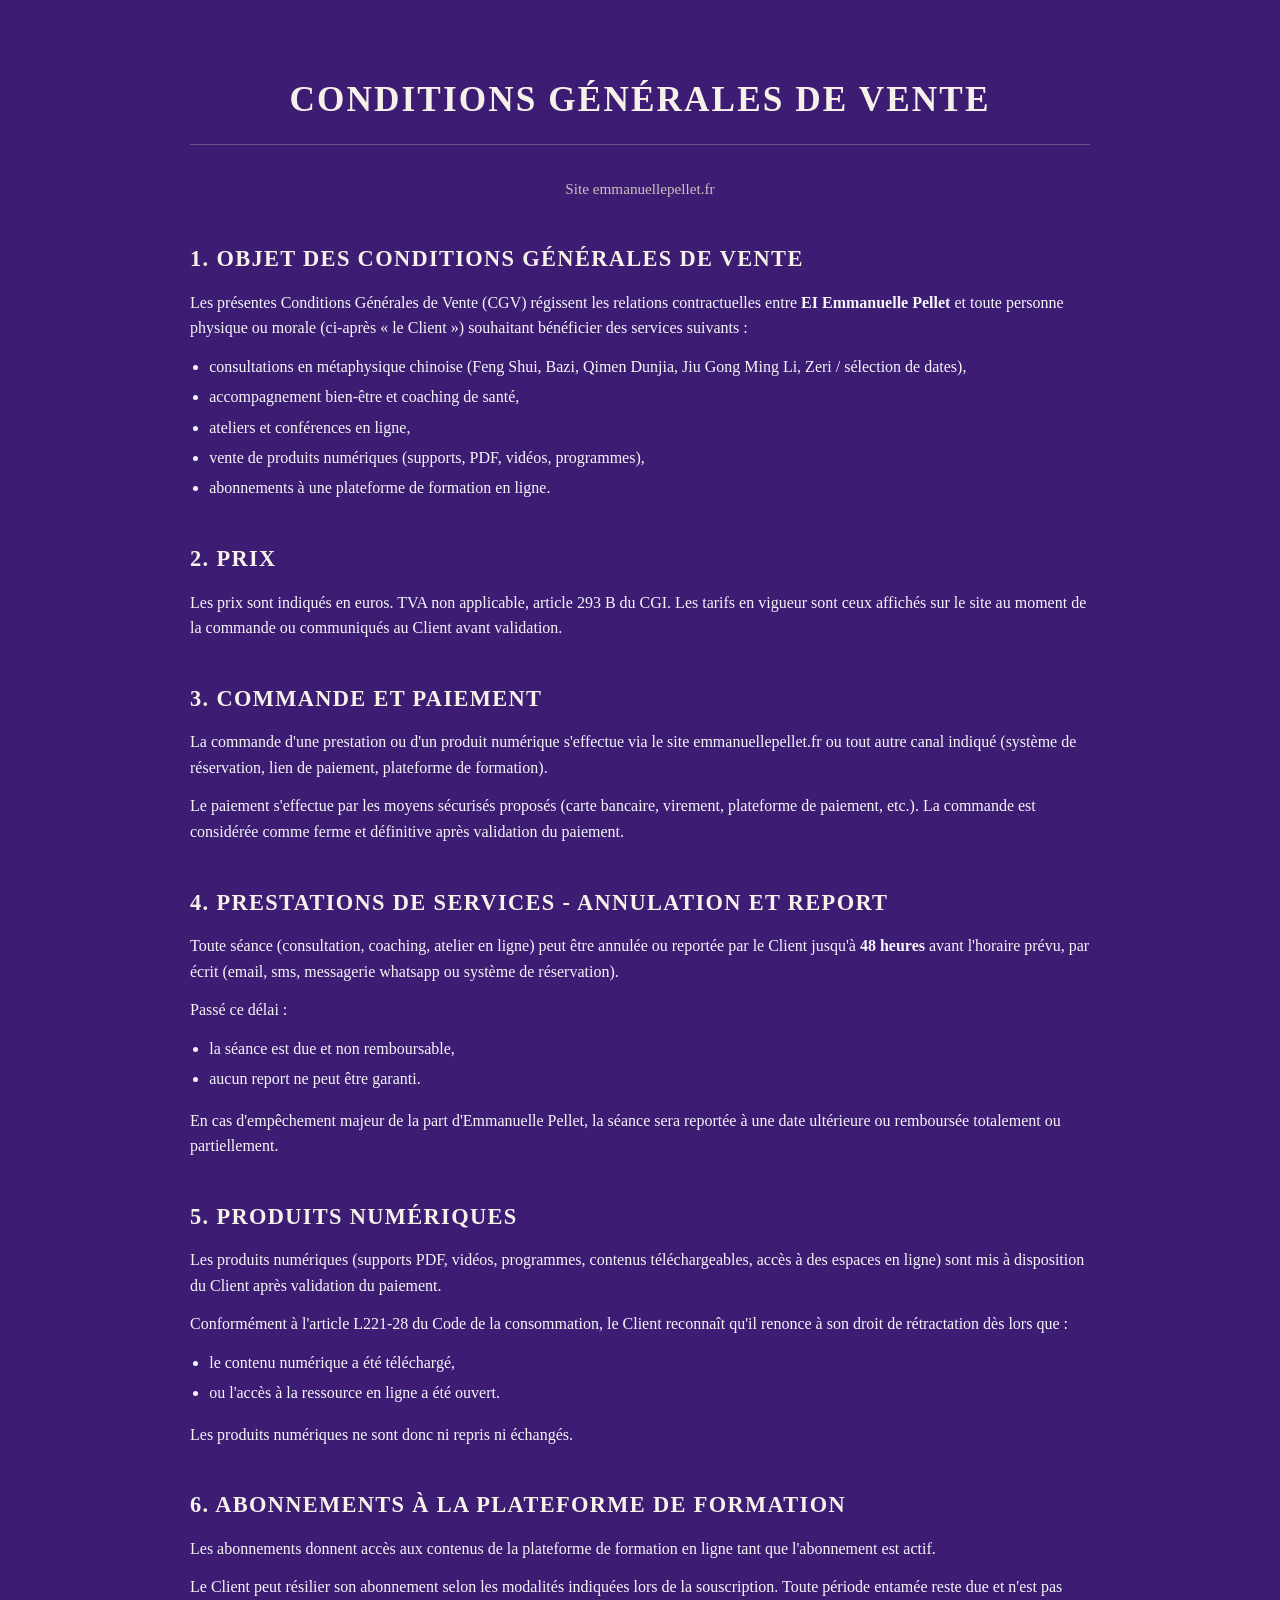
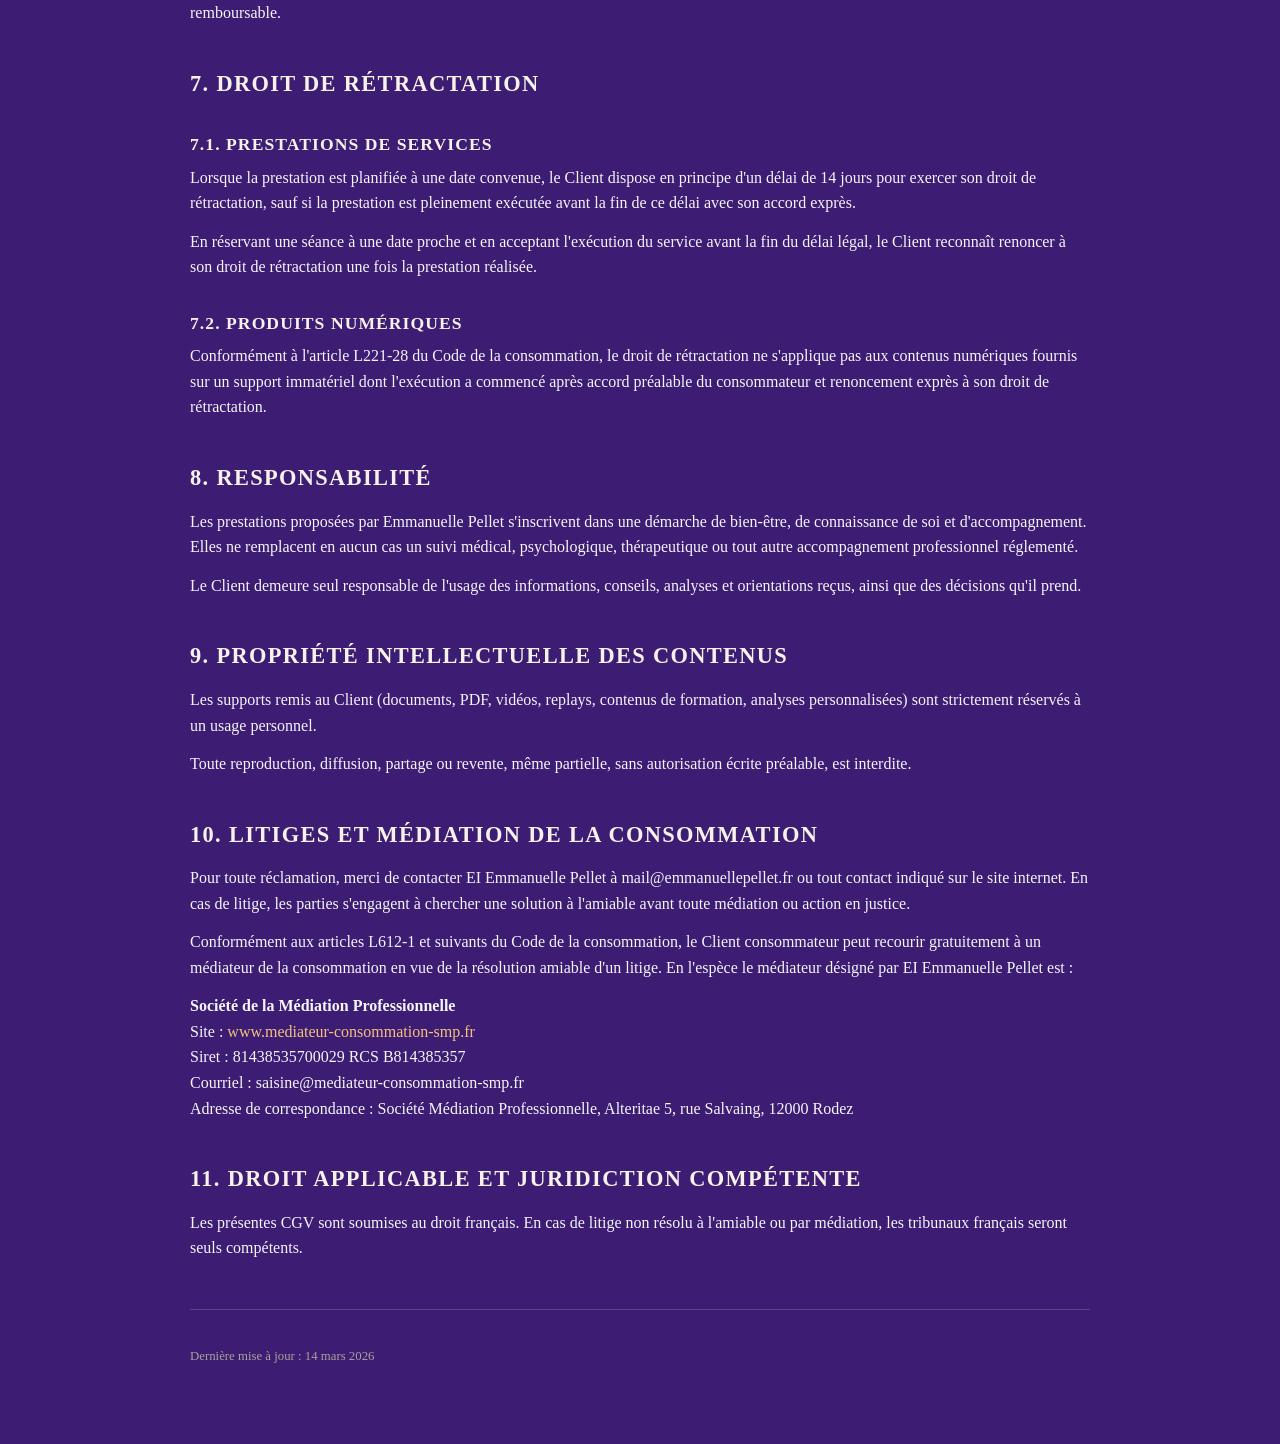
<file: cgv.html>
<!DOCTYPE html>
<html lang="fr">
<head>
  <!-- Google tag (gtag.js) -->
<script async src="https://www.googletagmanager.com/gtag/js?id=G-66KCV2M472"></script>
<script>
  window.dataLayer = window.dataLayer || [];
  function gtag(){dataLayer.push(arguments);}
  gtag('js', new Date());

  gtag('config', 'G-RRFZNS7MHG');
</script>
  <meta charset="UTF-8">
  <title>Conditions Générales de Vente | Emmanuelle Pellet</title>
  <meta name="viewport" content="width=device-width, initial-scale=1">
  <meta name="description" content="Conditions générales de vente des prestations de métaphysique chinoise, Feng Shui, Bazi, coaching et formations en ligne proposées par Emmanuelle Pellet.">
  <style>
    body {
      margin: 0;
      padding: 0;
      font-family: "Cormorant Garamond", "Georgia", serif;
      background-color: #3d1c74;
      color: #f5f5f7;
      line-height: 1.6;
    }
    .page {
      max-width: 900px;
      margin: 0 auto;
      padding: 3rem 1.5rem 4rem;
    }
    h1, h2, h3 {
      font-family: "Cormorant Garamond", "Georgia", serif;
      letter-spacing: 0.06em;
      text-transform: uppercase;
      color: #f7f2e9;
    }
    h1 {
      font-size: 2.2rem;
      text-align: center;
      margin-bottom: 2rem;
      border-bottom: 1px solid rgba(247,242,233,0.25);
      padding-bottom: 1rem;
    }
    h2 {
      font-size: 1.4rem;
      margin-top: 2.5rem;
      margin-bottom: 0.8rem;
    }
    h3 {
      font-size: 1.1rem;
      margin-top: 1.8rem;
      margin-bottom: 0.4rem;
    }
    p {
      margin: 0.3rem 0 0.8rem;
    }
    a {
      color: #f2c27b;
      text-decoration: none;
    }
    a:hover {
      text-decoration: underline;
    }
    .subtitle {
      text-align: center;
      font-size: 0.95rem;
      color: #c9c3b8;
      margin-bottom: 2rem;
    }
    .section-divider {
      margin: 3rem 0 2rem;
      border-top: 1px solid rgba(247,242,233,0.18);
    }
    ul {
      margin: 0.3rem 0 1rem 1.2rem;
      padding: 0;
    }
    li {
      margin-bottom: 0.3rem;
    }
    small {
      font-size: 0.8rem;
      color: #a9a398;
    }
  </style>
</head>
<body>
  <div class="page">
    <h1>Conditions générales de vente</h1>
    <p class="subtitle">Site emmanuellepellet.fr</p>

    
    <!-- CGV -->
    <h2>1. Objet des conditions générales de vente</h2>
    <p>
      Les présentes Conditions Générales de Vente (CGV) régissent les relations contractuelles entre <strong>EI Emmanuelle Pellet</strong> et toute personne physique ou morale (ci‑après « le Client ») souhaitant bénéficier des services suivants :
    </p>
    <ul>
      <li>consultations en métaphysique chinoise (Feng Shui, Bazi, Qimen Dunjia, Jiu Gong Ming Li, Zeri / sélection de dates),</li>
      <li>accompagnement bien-être et coaching de santé,</li>
      <li>ateliers et conférences en ligne,</li>
      <li>vente de produits numériques (supports, PDF, vidéos, programmes),</li>
      <li>abonnements à une plateforme de formation en ligne.</li>
    </ul>

    <h2>2. Prix</h2>
    <p>
      Les prix sont indiqués en euros. TVA non applicable, article 293 B du CGI. Les tarifs en vigueur sont ceux affichés sur le site au moment de la commande ou communiqués au Client avant validation.
    </p>

    <h2>3. Commande et paiement</h2>
    <p>
      La commande d'une prestation ou d'un produit numérique s'effectue via le site emmanuellepellet.fr ou tout autre canal indiqué (système de réservation, lien de paiement, plateforme de formation).
    </p>
    <p>
      Le paiement s'effectue par les moyens sécurisés proposés (carte bancaire, virement, plateforme de paiement, etc.). La commande est considérée comme ferme et définitive après validation du paiement.
    </p>

    <h2>4. Prestations de services - Annulation et report</h2>
    <p>
      Toute séance (consultation, coaching, atelier en ligne) peut être annulée ou reportée par le Client jusqu'à <strong>48 heures</strong> avant l'horaire prévu, par écrit (email, sms, messagerie whatsapp ou système de réservation).
    </p>
    <p>
      Passé ce délai :
    </p>
    <ul>
      <li>la séance est due et non remboursable,</li>
      <li>aucun report ne peut être garanti.</li>
    </ul>
    <p>
      En cas d'empêchement majeur de la part d'Emmanuelle Pellet, la séance sera reportée à une date ultérieure ou remboursée totalement ou partiellement.
    </p>

    <h2>5. Produits numériques</h2>
    <p>
      Les produits numériques (supports PDF, vidéos, programmes, contenus téléchargeables, accès à des espaces en ligne) sont mis à disposition du Client après validation du paiement.
    </p>
    <p>
      Conformément à l'article L221-28 du Code de la consommation, le Client reconnaît qu'il renonce à son droit de rétractation dès lors que :
    </p>
    <ul>
      <li>le contenu numérique a été téléchargé,</li>
      <li>ou l'accès à la ressource en ligne a été ouvert.</li>
    </ul>
    <p>Les produits numériques ne sont donc ni repris ni échangés.</p>

    <h2>6. Abonnements à la plateforme de formation</h2>
    <p>
      Les abonnements donnent accès aux contenus de la plateforme de formation en ligne tant que l'abonnement est actif.
    </p>
    <p>
      Le Client peut résilier son abonnement selon les modalités indiquées lors de la souscription. Toute période entamée reste due et n'est pas remboursable.
    </p>

    <h2>7. Droit de rétractation</h2>
    <h3>7.1. Prestations de services</h3>
    <p>
      Lorsque la prestation est planifiée à une date convenue, le Client dispose en principe d'un délai de 14 jours pour exercer son droit de rétractation, sauf si la prestation est pleinement exécutée avant la fin de ce délai avec son accord exprès.
    </p>
    <p>
      En réservant une séance à une date proche et en acceptant l'exécution du service avant la fin du délai légal, le Client reconnaît renoncer à son droit de rétractation une fois la prestation réalisée.
    </p>

    <h3>7.2. Produits numériques</h3>
    <p>
      Conformément à l'article L221-28 du Code de la consommation, le droit de rétractation ne s'applique pas aux contenus numériques fournis sur un support immatériel dont l'exécution a commencé après accord préalable du consommateur et renoncement exprès à son droit de rétractation.
    </p>

    <h2>8. Responsabilité</h2>
    <p>
      Les prestations proposées par Emmanuelle Pellet s'inscrivent dans une démarche de bien-être, de connaissance de soi et d'accompagnement. Elles ne remplacent en aucun cas un suivi médical, psychologique, thérapeutique ou tout autre accompagnement professionnel réglementé.
    </p>
    <p>
      Le Client demeure seul responsable de l'usage des informations, conseils, analyses et orientations reçus, ainsi que des décisions qu'il prend.
    </p>

    <h2>9. Propriété intellectuelle des contenus</h2>
    <p>
      Les supports remis au Client (documents, PDF, vidéos, replays, contenus de formation, analyses personnalisées) sont strictement réservés à un usage personnel.
    </p>
    <p>
      Toute reproduction, diffusion, partage ou revente, même partielle, sans autorisation écrite préalable, est interdite.
    </p>

    <h2>10. Litiges et Médiation de la consommation</h2>
    <p>
      Pour toute réclamation, merci de contacter EI Emmanuelle Pellet à mail@emmanuellepellet.fr ou tout contact indiqué sur le site internet. 
      En cas de litige, les parties s'engagent à chercher une solution à l'amiable avant toute médiation ou action en justice.
    </p>
    <p>
      Conformément aux articles L612-1 et suivants du Code de la consommation, le Client consommateur peut recourir gratuitement à un médiateur de la consommation en vue de la résolution amiable d'un litige.
      En l'espèce le médiateur désigné par EI Emmanuelle Pellet est :
    </p>
    <p>
      <strong>Société de la Médiation Professionnelle</strong><br>
      Site : <a href="https://www.mediateur-consommation-smp.fr" target="_blank" rel="noopener">www.mediateur-consommation-smp.fr</a>
      <br>
      Siret : 81438535700029 RCS B814385357<br>
      Courriel : saisine@mediateur-consommation-smp.fr<br>
      Adresse de correspondance : Société Médiation Professionnelle, Alteritae 5, rue Salvaing, 12000 Rodez
    </p>
   
    <h2>11. Droit applicable et juridiction compétente</h2>
    <p>
      Les présentes CGV sont soumises au droit français. En cas de litige  non résolu à l'amiable ou par médiation, les tribunaux français seront seuls compétents.
    </p>

  <div class="section-divider"></div>

    <p><small>Dernière mise à jour : 14 mars 2026</small></p>
  </div>
</body>
</html>
</file>
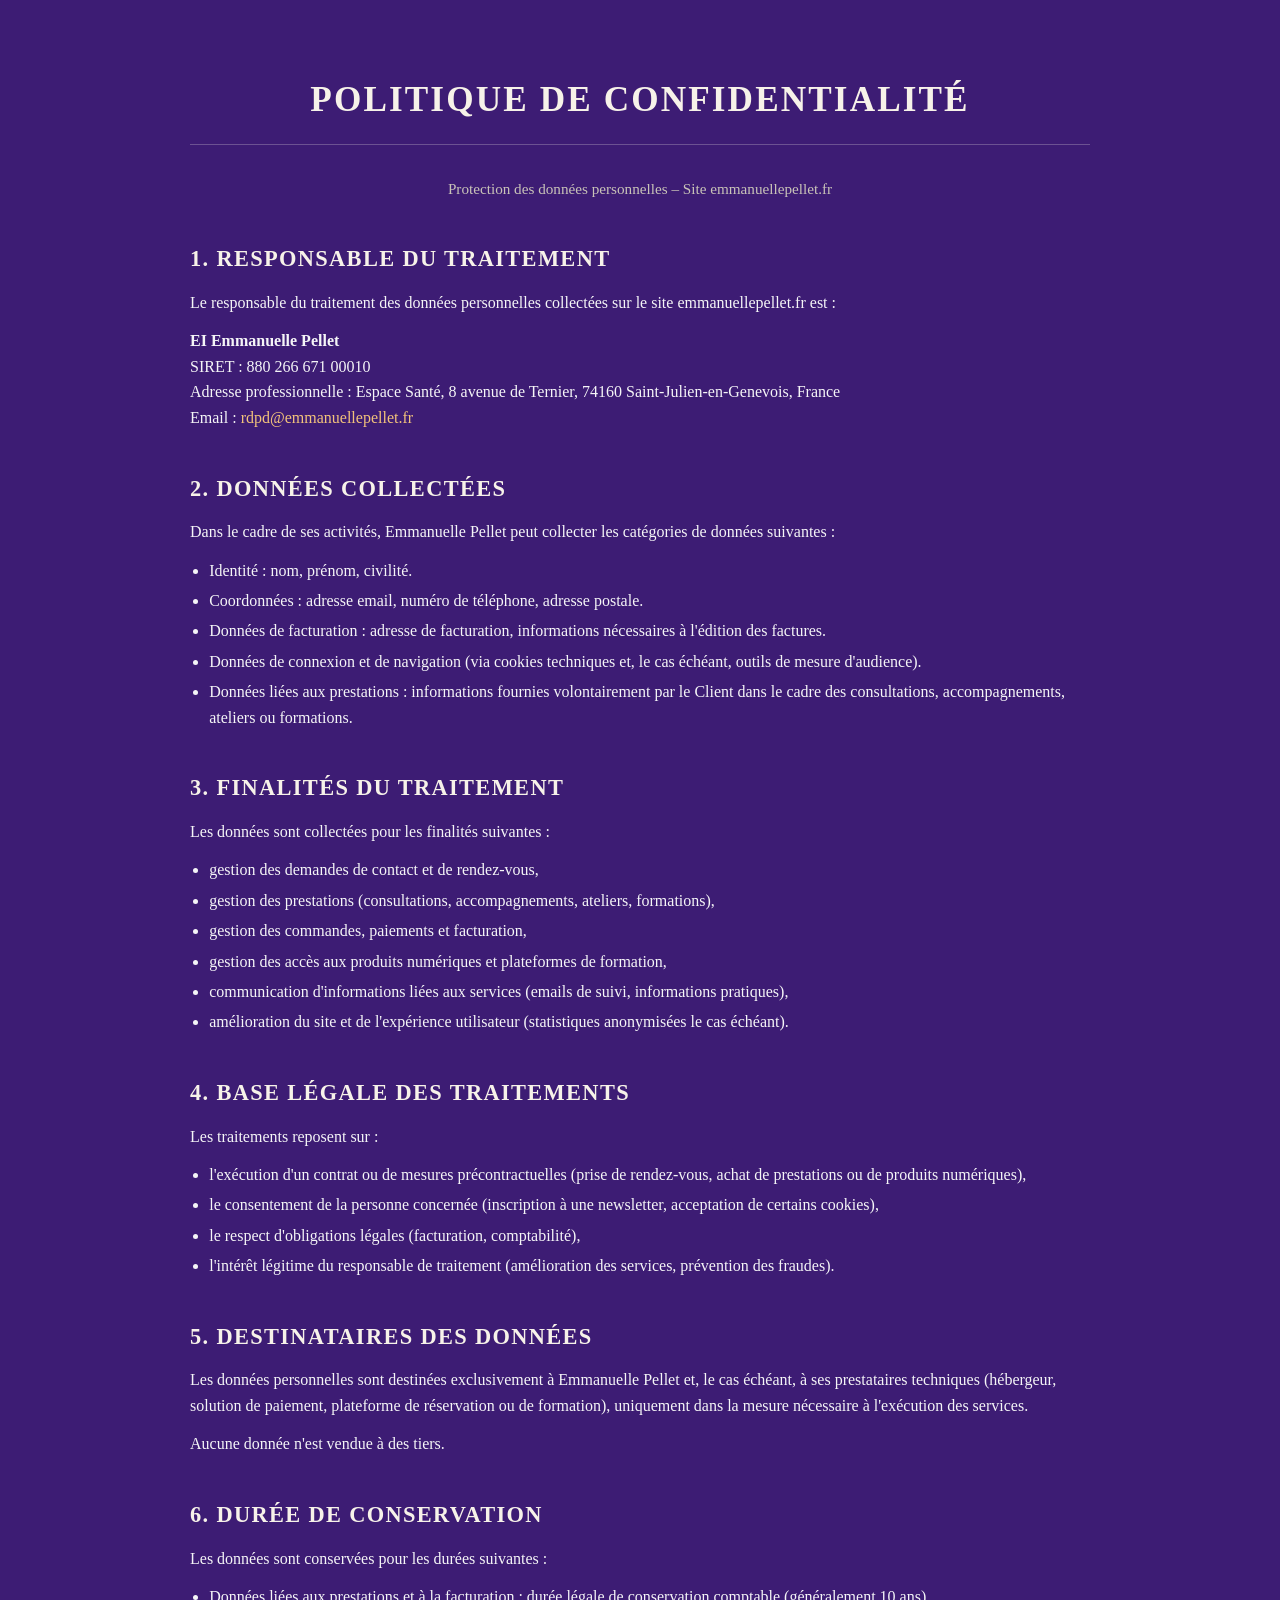
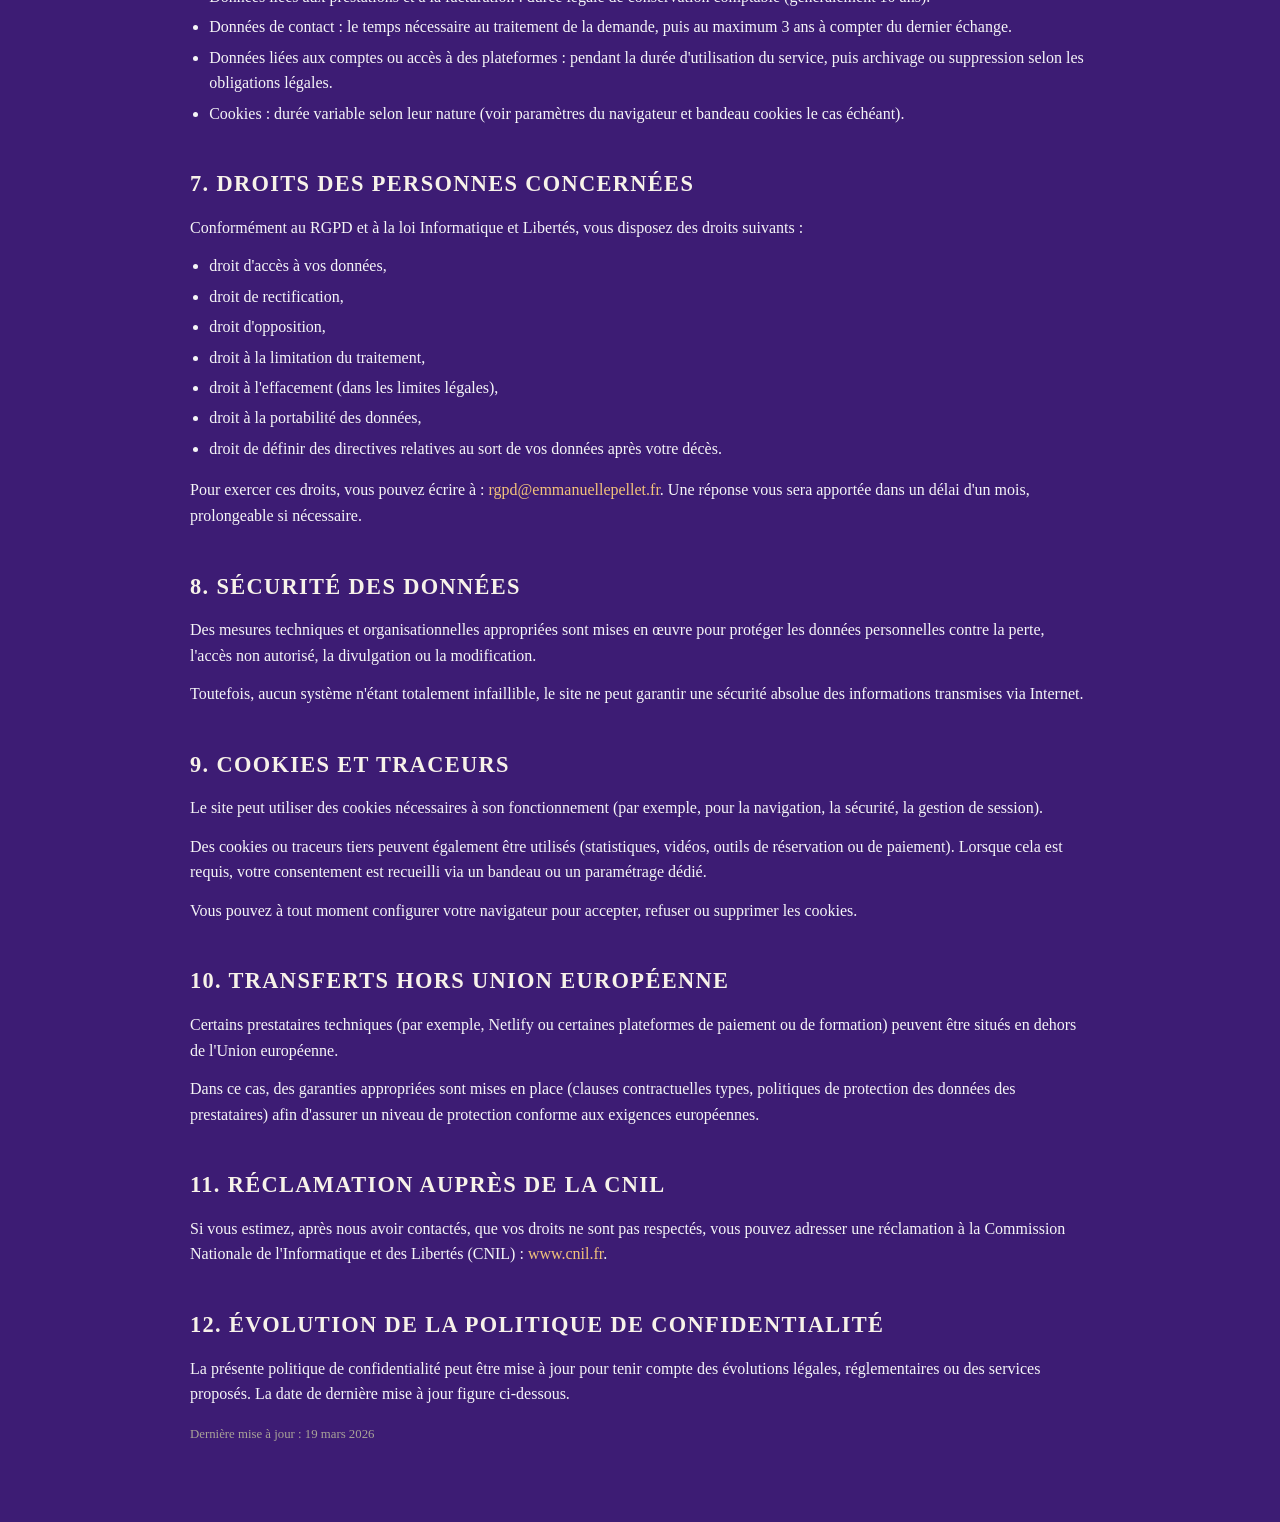
<file: confidentialite.html>
<!DOCTYPE html>
<html lang="fr">
<head>
  <!-- Google tag (gtag.js) -->
<script async src="https://www.googletagmanager.com/gtag/js?id=G-66KCV2M472"></script>
<script>
  window.dataLayer = window.dataLayer || [];
  function gtag(){dataLayer.push(arguments);}
  gtag('js', new Date());

  gtag('config', 'G-RRFZNS7MHG');
</script>
  <meta charset="UTF-8">
  <title>Politique de confidentialité | Emmanuelle Pellet</title>
  <meta name="viewport" content="width=device-width, initial-scale=1">
  <meta name="description" content="Politique de confidentialité et protection des données personnelles pour le site emmanuellepellet.fr, conforme au RGPD.">
  <style>
    body {
      margin: 0;
      padding: 0;
      font-family: "Cormorant Garamond", "Georgia", serif;
      background-color: #3d1c74;
      color: #f5f5f7;
      line-height: 1.6;
    }
    .page {
      max-width: 900px;
      margin: 0 auto;
      padding: 3rem 1.5rem 4rem;
    }
    h1, h2, h3 {
      font-family: "Cormorant Garamond", "Georgia", serif;
      letter-spacing: 0.06em;
      text-transform: uppercase;
      color: #f7f2e9;
    }
    h1 {
      font-size: 2.2rem;
      text-align: center;
      margin-bottom: 2rem;
      border-bottom: 1px solid rgba(247,242,233,0.25);
      padding-bottom: 1rem;
    }
    h2 {
      font-size: 1.4rem;
      margin-top: 2.5rem;
      margin-bottom: 0.8rem;
    }
    h3 {
      font-size: 1.1rem;
      margin-top: 1.8rem;
      margin-bottom: 0.4rem;
    }
    p {
      margin: 0.3rem 0 0.8rem;
    }
    ul {
      margin: 0.3rem 0 1rem 1.2rem;
      padding: 0;
    }
    li {
      margin-bottom: 0.3rem;
    }
    a {
      color: #f2c27b;
      text-decoration: none;
    }
    a:hover {
      text-decoration: underline;
    }
    .subtitle {
      text-align: center;
      font-size: 0.95rem;
      color: #c9c3b8;
      margin-bottom: 2rem;
    }
    small {
      font-size: 0.8rem;
      color: #a9a398;
    }
  </style>
</head>
<body>
  <div class="page">
    <h1>Politique de confidentialité</h1>
    <p class="subtitle">Protection des données personnelles – Site emmanuellepellet.fr</p>

    <h2>1. Responsable du traitement</h2>
    <p>
      Le responsable du traitement des données personnelles collectées sur le site emmanuellepellet.fr est :
    </p>
    <p>
      <strong>EI Emmanuelle Pellet</strong><br>
      SIRET : 880 266 671 00010<br>
      Adresse professionnelle : Espace Santé, 8 avenue de Ternier, 74160 Saint-Julien-en-Genevois, France<br>
      Email : <a href="mailto:rdpd@emmanuellepellet.fr">rdpd@emmanuellepellet.fr</a>
    </p>

    <h2>2. Données collectées</h2>
    <p>Dans le cadre de ses activités, Emmanuelle Pellet peut collecter les catégories de données suivantes :</p>
    <ul>
      <li>Identité : nom, prénom, civilité.</li>
      <li>Coordonnées : adresse email, numéro de téléphone, adresse postale.</li>
      <li>Données de facturation : adresse de facturation, informations nécessaires à l'édition des factures.</li>
      <li>Données de connexion et de navigation (via cookies techniques et, le cas échéant, outils de mesure d'audience).</li>
      <li>Données liées aux prestations : informations fournies volontairement par le Client dans le cadre des consultations, accompagnements, ateliers ou formations.</li>
    </ul>

    <h2>3. Finalités du traitement</h2>
    <p>Les données sont collectées pour les finalités suivantes :</p>
    <ul>
      <li>gestion des demandes de contact et de rendez-vous,</li>
      <li>gestion des prestations (consultations, accompagnements, ateliers, formations),</li>
      <li>gestion des commandes, paiements et facturation,</li>
      <li>gestion des accès aux produits numériques et plateformes de formation,</li>
      <li>communication d'informations liées aux services (emails de suivi, informations pratiques),</li>
      <li>amélioration du site et de l'expérience utilisateur (statistiques anonymisées le cas échéant).</li>
    </ul>

    <h2>4. Base légale des traitements</h2>
    <p>Les traitements reposent sur :</p>
    <ul>
      <li>l'exécution d'un contrat ou de mesures précontractuelles (prise de rendez-vous, achat de prestations ou de produits numériques),</li>
      <li>le consentement de la personne concernée (inscription à une newsletter, acceptation de certains cookies),</li>
      <li>le respect d'obligations légales (facturation, comptabilité),</li>
      <li>l'intérêt légitime du responsable de traitement (amélioration des services, prévention des fraudes).</li>
    </ul>

    <h2>5. Destinataires des données</h2>
    <p>
      Les données personnelles sont destinées exclusivement à Emmanuelle Pellet et, le cas échéant, à ses prestataires techniques (hébergeur, solution de paiement, plateforme de réservation ou de formation), uniquement dans la mesure nécessaire à l'exécution des services.
    </p>
    <p>
      Aucune donnée n'est vendue à des tiers.
    </p>

    <h2>6. Durée de conservation</h2>
    <p>Les données sont conservées pour les durées suivantes :</p>
    <ul>
      <li>Données liées aux prestations et à la facturation : durée légale de conservation comptable (généralement 10 ans).</li>
      <li>Données de contact : le temps nécessaire au traitement de la demande, puis au maximum 3 ans à compter du dernier échange.</li>
      <li>Données liées aux comptes ou accès à des plateformes : pendant la durée d'utilisation du service, puis archivage ou suppression selon les obligations légales.</li>
      <li>Cookies : durée variable selon leur nature (voir paramètres du navigateur et bandeau cookies le cas échéant).</li>
    </ul>

    <h2>7. Droits des personnes concernées</h2>
    <p>Conformément au RGPD et à la loi Informatique et Libertés, vous disposez des droits suivants :</p>
    <ul>
      <li>droit d'accès à vos données,</li>
      <li>droit de rectification,</li>
      <li>droit d'opposition,</li>
      <li>droit à la limitation du traitement,</li>
      <li>droit à l'effacement (dans les limites légales),</li>
      <li>droit à la portabilité des données,</li>
      <li>droit de définir des directives relatives au sort de vos données après votre décès.</li>
    </ul>
    <p>
      Pour exercer ces droits, vous pouvez écrire à : <a href="mailto:rgpd@emmanuellepellet.fr">rgpd@emmanuellepellet.fr</a>.
      Une réponse vous sera apportée dans un délai d'un mois, prolongeable si nécessaire.
    </p>

    <h2>8. Sécurité des données</h2>
    <p>
      Des mesures techniques et organisationnelles appropriées sont mises en œuvre pour protéger les données personnelles contre la perte, l'accès non autorisé, la divulgation ou la modification.
    </p>
    <p>
      Toutefois, aucun système n'étant totalement infaillible, le site ne peut garantir une sécurité absolue des informations transmises via Internet.
    </p>

    <h2>9. Cookies et traceurs</h2>
    <p>
      Le site peut utiliser des cookies nécessaires à son fonctionnement (par exemple, pour la navigation, la sécurité, la gestion de session).
    </p>
    <p>
      Des cookies ou traceurs tiers peuvent également être utilisés (statistiques, vidéos, outils de réservation ou de paiement). Lorsque cela est requis, votre consentement est recueilli via un bandeau ou un paramétrage dédié.
    </p>
    <p>
      Vous pouvez à tout moment configurer votre navigateur pour accepter, refuser ou supprimer les cookies.
    </p>

    <h2>10. Transferts hors Union européenne</h2>
    <p>
      Certains prestataires techniques (par exemple, Netlify ou certaines plateformes de paiement ou de formation) peuvent être situés en dehors de l'Union européenne.
    </p>
    <p>
      Dans ce cas, des garanties appropriées sont mises en place (clauses contractuelles types, politiques de protection des données des prestataires) afin d'assurer un niveau de protection conforme aux exigences européennes.
    </p>

    <h2>11. Réclamation auprès de la CNIL</h2>
    <p>
      Si vous estimez, après nous avoir contactés, que vos droits ne sont pas respectés, vous pouvez adresser une réclamation à la Commission Nationale de l'Informatique et des Libertés (CNIL) :
      <a href="https://www.cnil.fr" target="_blank" rel="noopener">www.cnil.fr</a>.
    </p>

    <h2>12. Évolution de la politique de confidentialité</h2>
    <p>
      La présente politique de confidentialité peut être mise à jour pour tenir compte des évolutions légales, réglementaires ou des services proposés.
      La date de dernière mise à jour figure ci-dessous.
    </p>

    <p><small>Dernière mise à jour : 19 mars 2026</small></p>
  </div>
</body>
</html>
</file>
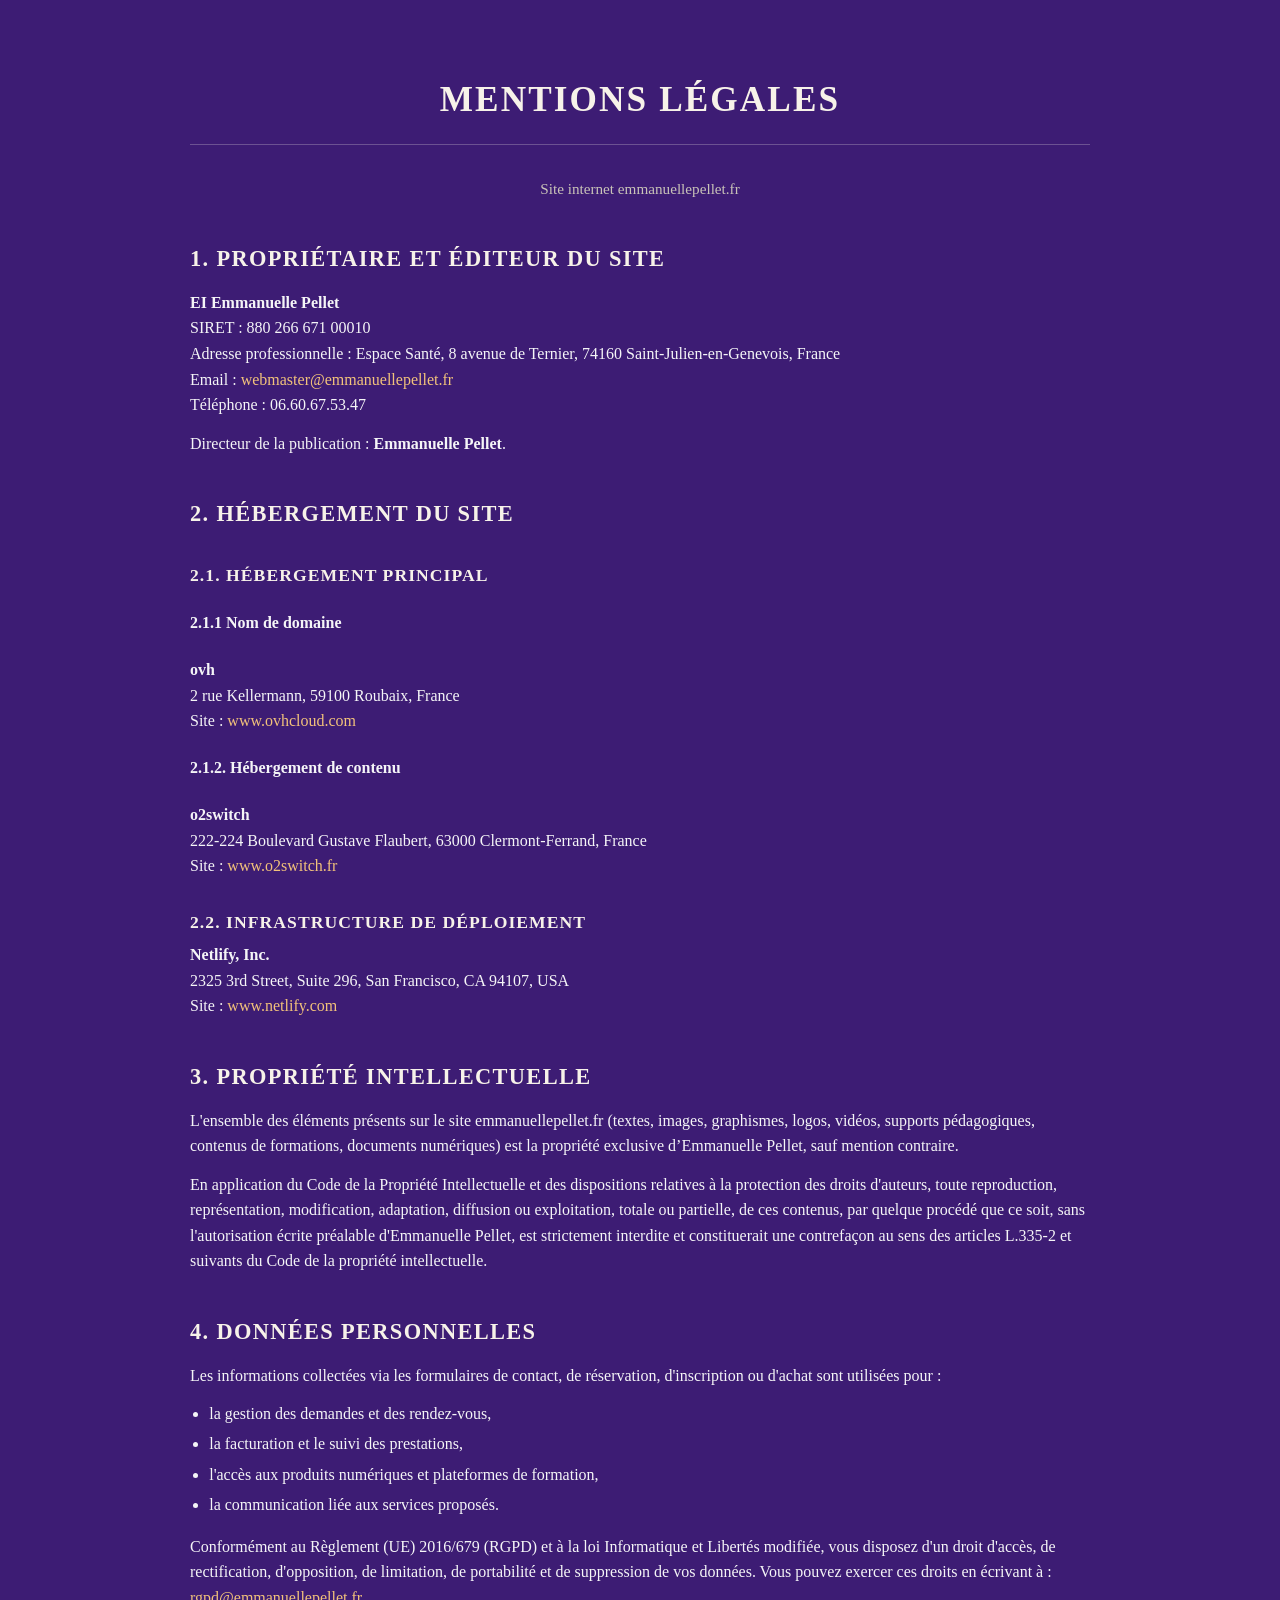
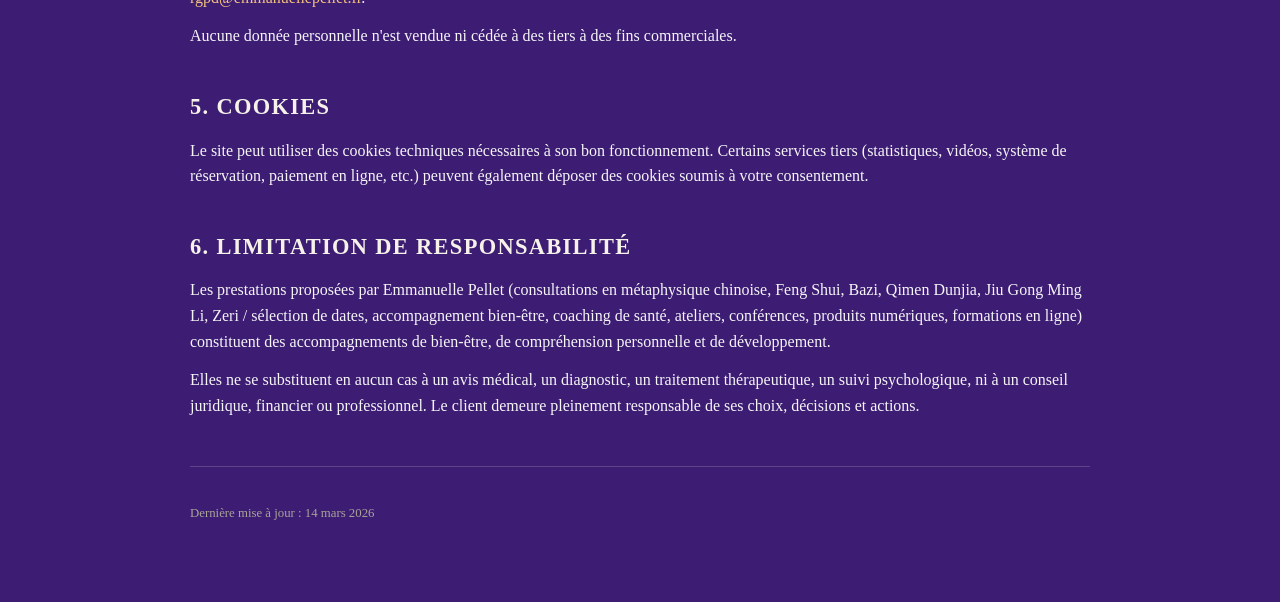
<file: mentions-legales.html>
<!DOCTYPE html>
<html lang="fr">
<head>
  <!-- Google tag (gtag.js) -->
<script async src="https://www.googletagmanager.com/gtag/js?id=G-66KCV2M472"></script>
<script>
  window.dataLayer = window.dataLayer || [];
  function gtag(){dataLayer.push(arguments);}
  gtag('js', new Date());

  gtag('config', 'G-RRFZNS7MHG');
</script>
  <meta charset="UTF-8">
  <title>Mentions légales | Emmanuelle Pellet</title>
  <meta name="viewport" content="width=device-width, initial-scale=1">
  <meta name="description" content="Mentions légales et conditions générales de vente des prestations de métaphysique chinoise, Feng Shui, Bazi, coaching et formations en ligne proposées par Emmanuelle Pellet.">
  <style>
    body {
      margin: 0;
      padding: 0;
      font-family: "Cormorant Garamond", "Georgia", serif;
      background-color: #3d1c74;
      color: #f5f5f7;
      line-height: 1.6;
    }
    .page {
      max-width: 900px;
      margin: 0 auto;
      padding: 3rem 1.5rem 4rem;
    }
    h1, h2, h3 {
      font-family: "Cormorant Garamond", "Georgia", serif;
      letter-spacing: 0.06em;
      text-transform: uppercase;
      color: #f7f2e9;
    }
    h1 {
      font-size: 2.2rem;
      text-align: center;
      margin-bottom: 2rem;
      border-bottom: 1px solid rgba(247,242,233,0.25);
      padding-bottom: 1rem;
    }
    h2 {
      font-size: 1.4rem;
      margin-top: 2.5rem;
      margin-bottom: 0.8rem;
    }
    h3 {
      font-size: 1.1rem;
      margin-top: 1.8rem;
      margin-bottom: 0.4rem;
    }
    p {
      margin: 0.3rem 0 0.8rem;
    }
    a {
      color: #f2c27b;
      text-decoration: none;
    }
    a:hover {
      text-decoration: underline;
    }
    .subtitle {
      text-align: center;
      font-size: 0.95rem;
      color: #c9c3b8;
      margin-bottom: 2rem;
    }
    .section-divider {
      margin: 3rem 0 2rem;
      border-top: 1px solid rgba(247,242,233,0.18);
    }
    ul {
      margin: 0.3rem 0 1rem 1.2rem;
      padding: 0;
    }
    li {
      margin-bottom: 0.3rem;
    }
    small {
      font-size: 0.8rem;
      color: #a9a398;
    }
  </style>
</head>
<body>
  <div class="page">
    <h1>Mentions légales</h1>
    <p class="subtitle">Site internet emmanuellepellet.fr</p>

    <!-- MENTIONS LÉGALES -->
    <h2>1. Propriétaire et éditeur du site</h2>
    <p>
      <strong>EI Emmanuelle Pellet</strong><br>
      SIRET : 880 266 671 00010<br>
      Adresse professionnelle : Espace Santé, 8 avenue de Ternier, 74160 Saint‑Julien‑en‑Genevois, France<br>
      Email : <a href="mailto:webmaster@emmanuellepellet.fr">webmaster@emmanuellepellet.fr</a> <br>
      Téléphone : <span>06.60.67.53.47</span>

      <p>Directeur de la publication : <strong>Emmanuelle Pellet</strong>.</p>
    </p> 

    <h2>2. Hébergement du site</h2>
    <h3>2.1. Hébergement principal</h3>
    <h4>2.1.1 Nom de domaine</h4>
    <p>
      <strong>ovh</strong><br>
      2 rue Kellermann, 59100 Roubaix, France<br>
      Site : <a href="https://www.ovhcloud.com" target="_blank" rel="noopener">www.ovhcloud.com</a>
    </p>
    <h4>2.1.2. Hébergement de contenu</h4>
     <p>
      <strong>o2switch</strong><br>
      222-224 Boulevard Gustave Flaubert, 63000 Clermont‑Ferrand, France<br>
      Site : <a href="https://www.o2switch.fr" target="_blank" rel="noopener">www.o2switch.fr</a>
    </p>
    
    <h3>2.2. Infrastructure de déploiement</h3>
    <p>
      <strong>Netlify, Inc.</strong><br>
      2325 3rd Street, Suite 296, San Francisco, CA 94107, USA<br>
      Site : <a href="https://www.netlify.com" target="_blank" rel="noopener">www.netlify.com</a>
    </p>

    <h2>3. Propriété intellectuelle</h2>
    <p>
      L'ensemble des éléments présents sur le site emmanuellepellet.fr (textes, images, graphismes, logos, vidéos, supports pédagogiques, contenus de formations, documents numériques) est la propriété exclusive d’Emmanuelle Pellet, sauf mention contraire.
    </p>
    <p>
      En application du Code de la Propriété Intellectuelle et des dispositions relatives à la protection des droits d'auteurs, toute reproduction, représentation, modification, adaptation, diffusion ou exploitation, totale ou partielle, de ces contenus, par quelque procédé que ce soit, sans l'autorisation écrite préalable d'Emmanuelle Pellet, est strictement interdite et constituerait une contrefaçon au sens des articles L.335-2 et suivants du Code de la propriété intellectuelle.
    </p>

    <h2>4. Données personnelles</h2>
    <p>
      Les informations collectées via les formulaires de contact, de réservation, d'inscription ou d'achat sont utilisées pour :
    </p>
    <ul>
      <li>la gestion des demandes et des rendez-vous,</li>
      <li>la facturation et le suivi des prestations,</li>
      <li>l'accès aux produits numériques et plateformes de formation,</li>
      <li>la communication liée aux services proposés.</li>
    </ul>
    <p>
      Conformément au Règlement (UE) 2016/679 (RGPD) et à la loi Informatique et Libertés modifiée, vous disposez d'un droit d'accès, de rectification, d'opposition, de limitation, de portabilité et de suppression de vos données.
      Vous pouvez exercer ces droits en écrivant à : <a href="mailto:rgpd@emmanuellepellet.fr">rgpd@emmanuellepellet.fr</a>.
    </p>
    <p>Aucune donnée personnelle n'est vendue ni cédée à des tiers à des fins commerciales.</p>

    <h2>5. Cookies</h2>
    <p>
      Le site peut utiliser des cookies techniques nécessaires à son bon fonctionnement. Certains services tiers (statistiques, vidéos, système de réservation, paiement en ligne, etc.) peuvent également déposer des cookies soumis à votre consentement.
    </p>

    <h2>6. Limitation de responsabilité</h2>
    <p>
      Les prestations proposées par Emmanuelle Pellet (consultations en métaphysique chinoise, Feng Shui, Bazi, Qimen Dunjia, Jiu Gong Ming Li, Zeri / sélection de dates, accompagnement bien-être, coaching de santé, ateliers, conférences, produits numériques, formations en ligne) constituent des accompagnements de bien-être, de compréhension personnelle et de développement.
    </p>
    <p>
      Elles ne se substituent en aucun cas à un avis médical, un diagnostic, un traitement thérapeutique, un suivi psychologique, ni à un conseil juridique, financier ou professionnel. Le client demeure pleinement responsable de ses choix, décisions et actions.
    </p>

    <div class="section-divider"></div>

    <p><small>Dernière mise à jour : 14 mars 2026</small></p>
</body>
</html>
</file>
<file: styles.css>
/* ============================================
   GRANDE OURSE — Design System
   Métaphysique Chinoise · Voyage Céleste
   ============================================ */

/* --- Google Fonts --- */
/* Fonts loaded via HTML link tags in index.html for better performance */

/* --- CSS Custom Properties --- */
:root {
  /* Colors */
  --night: #060d1f;
  --night-deep: #030811;
  --night-mid: #0a1128;
  --night-light: #111b38;
  --gold: #d4af37;
  --gold-light: #f0d060;
  --gold-dim: #a88a2a;
  --silver: #c0c0c0;
  --silver-light: #e0e0e8;
  --white: #f5f5fa;
  --aurora-teal: #1a7a6d;
  --aurora-green: #2ecc71;
  --aurora-purple: #6c3eb6;
  --aurora-pink: #9b59b6;
  --star-blue: #6cb4ee;
  --glass-bg: rgba(10, 17, 40, 0.55);
  --glass-border: rgba(212, 175, 55, 0.15);
  --glass-hover: rgba(212, 175, 55, 0.08);

  /* Typography */
  --font-heading: 'Cormorant Garamond', Georgia, serif;
  --font-body: 'Raleway', 'Segoe UI', sans-serif;
  --font-signature: 'Allura', cursive;

  /* Spacing */
  --section-pad: clamp(4rem, 10vw, 8rem) clamp(1rem, 5vw, 6rem);
  --card-radius: 16px;
  --nav-height: 70px;

  /* Transitions */
  --ease-out: cubic-bezier(0.25, 0.46, 0.45, 0.94);
  --ease-spring: cubic-bezier(0.34, 1.56, 0.64, 1);
}

/* --- Reset & Base --- */
*,
*::before,
*::after {
  box-sizing: border-box;
  margin: 0;
  padding: 0;
}

html {
  scroll-behavior: smooth;
  font-size: 16px;
  overflow-x: hidden;
}

body {
  font-family: var(--font-body);
  font-weight: 300;
  color: var(--white);
  background: var(--night-deep);
  line-height: 1.7;
  overflow-x: hidden;
  -webkit-font-smoothing: antialiased;
}

a {
  color: var(--gold);
  text-decoration: none;
  transition: color 0.3s;
}

a:hover {
  color: var(--gold-light);
}

img {
  max-width: 100%;
  height: auto;
  display: block;
}

/* --- Starry Canvas Background --- */
#starfield {
  position: fixed;
  top: 0;
  left: 0;
  width: 100%;
  height: 100%;
  z-index: 0;
  pointer-events: none;
}

/* Aurora overlay */
.aurora-overlay {
  position: fixed;
  top: 0;
  left: 0;
  width: 100%;
  height: 100%;
  z-index: 1;
  pointer-events: none;
  background:
    radial-gradient(ellipse 120% 60% at 20% 10%, rgba(26, 122, 109, 0.10) 0%, transparent 60%),
    radial-gradient(ellipse 100% 50% at 80% 5%, rgba(108, 62, 182, 0.08) 0%, transparent 50%),
    radial-gradient(ellipse 80% 40% at 50% 0%, rgba(46, 204, 113, 0.05) 0%, transparent 50%);
  animation: auroraShift 20s ease-in-out infinite alternate;
}

@keyframes auroraShift {
  0% {
    opacity: 0.6;
    transform: translateY(0);
  }

  50% {
    opacity: 1;
    transform: translateY(-10px);
  }

  100% {
    opacity: 0.7;
    transform: translateY(5px);
  }
}

/* --- Navigation --- */
.navbar {
  position: fixed;
  top: 0;
  left: 0;
  right: 0;
  z-index: 1000;
  height: var(--nav-height);
  display: flex;
  align-items: center;
  justify-content: space-between;
  padding: 0 clamp(1.5rem, 4vw, 4rem);
  background: rgba(6, 13, 31, 0.8);
  -webkit-backdrop-filter: blur(20px);
  backdrop-filter: blur(20px);
  border-bottom: 1px solid rgba(212, 175, 55, 0.08);
  transition: background 0.4s, box-shadow 0.4s;
}

.navbar.scrolled {
  background: rgba(6, 13, 31, 0.95);
  box-shadow: 0 4px 30px rgba(0, 0, 0, 0.4);
}

.nav-logo {
  font-family: var(--font-heading);
  font-size: 1.4rem;
  font-weight: 500;
  color: var(--gold);
  letter-spacing: 0.08em;
  display: flex;
  align-items: center;
  gap: 0.5rem;
}

.nav-logo .star-icon {
  font-size: 1.2rem;
  animation: pulseStar 3s ease-in-out infinite;
}

.nav-links {
  display: flex;
  list-style: none;
  gap: clamp(1rem, 3vw, 2.5rem);
  align-items: center;
}

.nav-links a {
  font-family: var(--font-body);
  font-size: 0.85rem;
  font-weight: 400;
  color: var(--silver-light);
  letter-spacing: 0.06em;
  text-transform: uppercase;
  position: relative;
  padding: 0.25rem 0;
  transition: color 0.3s;
}

.nav-links a::after {
  content: '';
  position: absolute;
  bottom: -2px;
  left: 0;
  right: 0;
  height: 1px;
  background: var(--gold);
  transform: scaleX(0);
  transform-origin: center;
  transition: transform 0.3s var(--ease-out);
}

.nav-links a:hover {
  color: var(--gold);
}

.nav-links a:hover::after {
  transform: scaleX(1);
}

.nav-cta {
  padding: 0.5rem 1.4rem !important;
  background: linear-gradient(135deg, var(--gold-dim), var(--gold));
  color: var(--night) !important;
  border-radius: 30px;
  font-weight: 600 !important;
  letter-spacing: 0.04em !important;
  transition: transform 0.3s, box-shadow 0.3s !important;
}

.nav-cta::after {
  display: none !important;
}

.nav-cta:hover {
  transform: translateY(-2px) !important;
  box-shadow: 0 4px 20px rgba(212, 175, 55, 0.4) !important;
  color: var(--night) !important;
}

/* Mobile menu */
.nav-toggle {
  display: none;
  flex-direction: column;
  gap: 5px;
  background: none;
  border: none;
  cursor: pointer;
  padding: 5px;
}

.nav-toggle span {
  width: 24px;
  height: 2px;
  background: var(--gold);
  transition: all 0.3s;
  border-radius: 2px;
}

.nav-toggle.active span:nth-child(1) {
  transform: rotate(45deg) translate(5px, 5px);
}

.nav-toggle.active span:nth-child(2) {
  opacity: 0;
}

.nav-toggle.active span:nth-child(3) {
  transform: rotate(-45deg) translate(5px, -5px);
}

/* --- Hero Section --- */
.hero {
  position: relative;
  min-height: 100vh;
  display: flex;
  align-items: center;
  justify-content: center;
  text-align: center;
  z-index: 2;
  overflow: hidden;
}

.hero-bg {
  position: absolute;
  inset: 0;
  background: url('header-bg.png') center/cover no-repeat;
  z-index: -2;
}

.hero-bg::after {
  content: '';
  position: absolute;
  inset: 0;
  background: linear-gradient(to bottom,
      rgba(3, 8, 17, 0.3) 0%,
      rgba(6, 13, 31, 0.6) 50%,
      var(--night-deep) 100%);
}

.hero-content {
  max-width: 800px;
  padding: 2rem;
  animation: fadeInUp 1.2s var(--ease-out) both;
}

.hero-badge {
  display: inline-block;
  font-family: var(--font-body);
  font-size: 0.95rem;
  font-weight: 500;
  letter-spacing: 0.25em;
  text-transform: uppercase;
  color: var(--gold);
  border: 1px solid rgba(212, 175, 55, 0.3);
  padding: 0.4rem 1.2rem;
  border-radius: 30px;
  margin-bottom: 2rem;
  background: rgba(212, 175, 55, 0.05);
  line-height: 1.8;
}

.hero-title {
  font-family: var(--font-heading);
  font-size: clamp(2.8rem, 6vw, 5rem);
  font-weight: 300;
  line-height: 1.15;
  color: var(--white);
  margin-bottom: 0.5rem;
}

.hero-title .gold {
  color: var(--gold);
  font-style: italic;
}

.hero-subtitle {
  font-family: var(--font-heading);
  font-size: clamp(1.2rem, 2.5vw, 1.8rem);
  font-weight: 300;
  font-style: italic;
  color: var(--silver);
  margin-bottom: 1.5rem;
}

.hero-desc {
  font-size: clamp(1.05rem, 2.2vw, 1.2rem);
  color: rgba(245, 245, 250, 0.7);
  max-width: 600px;
  margin: 0 auto 2.5rem;
  line-height: 1.8;
}

.hero-cta-wrapper {
  font-size: inherit;
  font-weight: inherit;
  font-family: inherit;
  margin: 0;
  line-height: inherit;
}

.hero-cta {
  display: inline-flex;
  align-items: center;
  gap: 0.6rem;
  padding: 0.9rem 2.4rem;
  background: linear-gradient(135deg, var(--gold-dim), var(--gold), var(--gold-light));
  background-size: 200% 200%;
  color: var(--night);
  font-family: var(--font-body);
  font-size: 0.9rem;
  font-weight: 600;
  letter-spacing: 0.08em;
  text-transform: uppercase;
  border-radius: 50px;
  transition: transform 0.3s, box-shadow 0.3s;
  animation: shimmer 3s ease infinite;
}

.hero-cta:hover {
  transform: translateY(-3px);
  box-shadow: 0 8px 30px rgba(212, 175, 55, 0.4);
  color: var(--night);
}

@keyframes shimmer {

  0%,
  100% {
    background-position: 0% 50%;
  }

  50% {
    background-position: 100% 50%;
  }
}

/* --- Section Base --- */
.section {
  position: relative;
  z-index: 2;
  padding: var(--section-pad);
}

.section-header {
  text-align: center;
  max-width: 700px;
  margin: 0 auto 4rem;
}

.section-header .label {
  display: inline-block;
  font-size: 0.75rem;
  font-weight: 500;
  letter-spacing: 0.2em;
  text-transform: uppercase;
  color: var(--gold);
  margin-bottom: 1rem;
}

.section-header h2 {
  font-family: var(--font-heading);
  font-size: clamp(2rem, 4vw, 3.2rem);
  font-weight: 400;
  line-height: 1.2;
  color: var(--white);
  margin-bottom: 1rem;
}

.section-header .section-title {
  font-family: var(--font-heading);
  font-size: clamp(2rem, 4vw, 3.2rem);
  font-weight: 400;
  line-height: 1.2;
  color: var(--white);
  margin-bottom: 1rem;
}

.section-header p {
  font-size: clamp(1rem, 1.5vw, 1.15rem);
  color: rgba(245, 245, 250, 0.6);
  line-height: 1.8;
}

/* --- Intro Section --- */
.intro-text {
  max-width: 800px;
  margin: 0 auto;
  text-align: center;
}

.intro-text p {
  font-size: clamp(1.05rem, 1.8vw, 1.15rem);
  line-height: 1.9;
  color: rgba(245, 245, 250, 0.75);
  margin-bottom: 1.5rem;
}

.intro-text .highlight {
  color: var(--gold);
  font-weight: 400;
}

/* --- Bento Grid — 7 Étoiles --- */
.bento-grid {
  display: grid;
  grid-template-columns: repeat(4, 1fr);
  grid-template-rows: auto;
  gap: 1.2rem;
  max-width: 1200px;
  margin: 0 auto;
}

/* Constellation layout */
.bento-card:nth-child(1) {
  grid-column: 1 / 3;
  grid-row: 1;
}

/* Étoile 1 — large */
.bento-card:nth-child(2) {
  grid-column: 3 / 4;
  grid-row: 1;
}

/* Étoile 2 */
.bento-card:nth-child(3) {
  grid-column: 4 / 5;
  grid-row: 1;
}

/* Étoile 3 */
.bento-card:nth-child(4) {
  grid-column: 1 / 2;
  grid-row: 2;
}

/* Étoile 4 */
.bento-card:nth-child(5) {
  grid-column: 2 / 4;
  grid-row: 2;
}

/* Étoile 5 — Réduite */
.bento-card:nth-child(6) {
  grid-column: 4 / 5;
  grid-row: 2;
}

/* Étoile 6 */
.bento-card:nth-child(7) {
  grid-column: 1 / 2;
  grid-row: 3;
}

/* Étoile 7 */

.bento-card:nth-child(8) {
  grid-column: 2 / 4;
  grid-row: 3;
}

/* Étoile Polaire — À côté de la 7e */

.bento-card {
  position: relative;
  background: var(--glass-bg);
  border: 1px solid var(--glass-border);
  border-radius: var(--card-radius);
  padding: 2rem 1.8rem;
  -webkit-backdrop-filter: blur(20px);
  backdrop-filter: blur(20px);
  contain: layout style paint;
  transition: transform 0.4s var(--ease-out), border-color 0.4s, box-shadow 0.4s;
  cursor: default;
}

.bento-card::before {
  content: '';
  position: absolute;
  top: 0;
  left: 0;
  width: 100%;
  height: 100%;
  background: radial-gradient(circle at 30% 20%, rgba(212, 175, 55, 0.03), transparent 70%);
  transition: opacity 0.4s;
  opacity: 0;
  pointer-events: none;
}

.bento-card:hover {
  transform: translateY(-4px);
  border-color: rgba(212, 175, 55, 0.5);
  box-shadow: 
    0 8px 40px rgba(212, 175, 55, 0.25),
    0 0 60px rgba(212, 175, 55, 0.12),
    0 0 100px rgba(212, 175, 55, 0.08),
    inset 0 0 30px rgba(212, 175, 55, 0.05);
}

.bento-card:hover::before {
  opacity: 1;
}

.bento-card .star-number {
  font-family: var(--font-heading);
  font-size: 0.8rem;
  font-weight: 600;
  letter-spacing: 0.15em;
  text-transform: uppercase;
  color: var(--gold);
  margin-bottom: 0.8rem;
  display: flex;
  align-items: center;
  gap: 0.5rem;
}

.bento-card .star-number .star-dot {
  width: 6px;
  height: 6px;
  border-radius: 50%;
  background: var(--gold);
  animation: pulseStar 3s ease-in-out infinite;
}

.bento-card h3 {
  font-family: var(--font-heading);
  font-size: 1.35rem;
  font-weight: 500;
  color: var(--white);
  margin-bottom: 0.3rem;
  line-height: 1.3;
}

.bento-card .card-title {
  font-family: var(--font-heading);
  font-size: 1.35rem;
  font-weight: 500;
  color: var(--white);
  margin-bottom: 0.3rem;
  line-height: 1.3;
}

.bento-card .card-subtitle {
  font-family: var(--font-heading);
  font-size: 0.95rem;
  font-style: italic;
  color: var(--gold-dim);
  margin-bottom: 1rem;
}

.bento-card p {
  font-size: clamp(0.9rem, 1.3vw, 1rem);
  color: rgba(245, 245, 250, 0.6);
  line-height: 1.7;
  margin-bottom: 1rem;
}

.bento-card .card-note {
  font-size: 0.85rem;
  color: rgba(245, 245, 250, 0.5);
  margin-top: 0.8rem;
}

.bento-card .price {
  font-family: var(--font-heading);
  font-size: 1.5rem;
  font-weight: 600;
  color: var(--gold-light);
  margin-bottom: 1rem;
}

.bento-card .btn-book {
  display: inline-flex;
  align-items: center;
  gap: 0.5rem;
  padding: 0.65rem 1.5rem;
  background: linear-gradient(135deg, var(--gold-dim), var(--gold));
  color: var(--night);
  font-family: var(--font-body);
  font-size: 0.8rem;
  font-weight: 600;
  letter-spacing: 0.06em;
  text-transform: uppercase;
  border-radius: 50px;
  border: none;
  cursor: pointer;
  transition: transform 0.3s, box-shadow 0.3s;
}

.bento-card .btn-book:hover {
  transform: translateY(-2px);
  box-shadow: 0 6px 24px rgba(212, 175, 55, 0.35);
  color: var(--night);
}

/* Polaris card — 5th star — special glow */
.bento-card.polaris {
  background: linear-gradient(135deg, rgba(212, 175, 55, 0.08), var(--glass-bg));
  border-color: rgba(212, 175, 55, 0.25);
  box-shadow: 0 0 40px rgba(212, 175, 55, 0.06);
}

.bento-card.polaris:hover {
  border-color: rgba(212, 175, 55, 0.5);
  box-shadow: 
    0 8px 40px rgba(212, 175, 55, 0.25),
    0 0 60px rgba(212, 175, 55, 0.12),
    0 0 100px rgba(212, 175, 55, 0.08),
    inset 0 0 30px rgba(212, 175, 55, 0.05);
}

.bento-card.polaris .star-dot {
  width: 10px;
  height: 10px;
  box-shadow: 0 0 12px var(--gold), 0 0 30px rgba(212, 175, 55, 0.3);
  animation: polarisPulse 2s ease-in-out infinite;
}

@keyframes pulseStar {

  0%,
  100% {
    opacity: 0.6;
    transform: scale(1);
  }

  50% {
    opacity: 1;
    transform: scale(1.3);
  }
}

@keyframes polarisPulse {

  0%,
  100% {
    opacity: 0.8;
    transform: scale(1);
    box-shadow: 0 0 12px var(--gold), 0 0 30px rgba(212, 175, 55, 0.3);
  }

  50% {
    opacity: 1;
    transform: scale(1.5);
    box-shadow: 0 0 20px var(--gold), 0 0 50px rgba(212, 175, 55, 0.5);
  }
}

/* --- Packs Section --- */
.packs-grid {
  display: grid;
  grid-template-columns: repeat(2, 1fr);
  gap: 2rem;
  max-width: 1100px;
  margin: 0 auto;
}

.pack-card {
  position: relative;
  background: var(--glass-bg);
  border: 1px solid var(--glass-border);
  border-radius: var(--card-radius);
  padding: 2.5rem 2rem;
  -webkit-backdrop-filter: blur(20px);
  backdrop-filter: blur(20px);
  display: flex;
  flex-direction: column;
  align-items: center;
  text-align: center;
  transition: transform 0.4s var(--ease-out), border-color 0.4s, box-shadow 0.4s;
  contain: layout style paint;
}

.pack-card::before {
  content: '';
  position: absolute;
  top: -50%;
  left: -50%;
  width: 200%;
  height: 200%;
  background: radial-gradient(circle, rgba(212, 175, 55, 0.03) 0%, transparent 60%);
  opacity: 0;
  transition: opacity 0.5s;
  pointer-events: none;
}

.pack-card:hover {
  transform: translateY(-6px);
  border-color: rgba(212, 175, 55, 0.5);
  box-shadow:
    0 12px 50px rgba(212, 175, 55, 0.18),
    0 0 80px rgba(212, 175, 55, 0.08),
    inset 0 0 30px rgba(212, 175, 55, 0.03);
}

.pack-card:hover::before {
  opacity: 1;
  background: radial-gradient(circle, rgba(212, 175, 55, 0.07) 0%, transparent 60%);
}

.pack-card .pack-icon {
  font-size: 2.5rem;
  margin-bottom: 1.2rem;
  display: block;
}

.pack-card h3 {
  font-family: var(--font-heading);
  font-size: 1.5rem;
  font-weight: 500;
  color: var(--gold);
  margin-bottom: 0.5rem;
}

.pack-card .card-title {
  font-family: var(--font-heading);
  font-size: 1.5rem;
  font-weight: 500;
  color: var(--gold);
  margin-bottom: 0.5rem;
}

.pack-card .pack-tagline {
  font-family: var(--font-heading);
  font-style: italic;
  font-size: 1rem;
  color: var(--silver);
  margin-bottom: 1.2rem;
}

.pack-card p {
  font-size: clamp(0.9rem, 1.3vw, 1rem);
  color: rgba(245, 245, 250, 0.65);
  line-height: 1.7;
  margin-bottom: 1.5rem;
}

.pack-card .price {
  font-family: var(--font-heading);
  font-size: 1.8rem;
  font-weight: 600;
  color: var(--gold-light);
  margin-bottom: 1.5rem;
}

.pack-card .price small {
  font-size: 0.85rem;
  font-weight: 300;
  color: var(--silver);
}

.pack-card .price-dual {
  display: flex;
  align-items: center;
  gap: 1.5rem;
  margin-bottom: 1.5rem;
}

.pack-card .price-dual .price {
  flex: 0 0 auto;
  margin-bottom: 0;
}

.pack-card .price-dual .btn-book {
  flex: 0 0 auto;
  margin-bottom: 0;
}

.pack-card .btn-book {
  display: inline-flex;
  align-items: center;
  gap: 0.5rem;
  padding: 0.75rem 2rem;
  background: linear-gradient(135deg, var(--gold-dim), var(--gold));
  color: var(--night);
  font-family: var(--font-body);
  font-size: 0.85rem;
  font-weight: 600;
  letter-spacing: 0.06em;
  text-transform: uppercase;
  border-radius: 50px;
  border: none;
  cursor: pointer;
  transition: transform 0.3s, box-shadow 0.3s;
}

.pack-card .btn-book:hover {
  transform: translateY(-2px);
  box-shadow: 0 6px 24px rgba(212, 175, 55, 0.35);
  color: var(--night);
}

.price-note {
  font-size: 0.8rem;
  color: rgba(245, 245, 250, 0.45);
  margin-bottom: 1.2rem;
}

/* Highlight the premium pack */
.pack-card.featured {
  border-color: rgba(212, 175, 55, 0.35);
  background: linear-gradient(135deg, rgba(212, 175, 55, 0.06), var(--glass-bg));
}

.pack-card.featured::after {
  content: '✦ Recommandé';
  position: absolute;
  top: 1rem;
  right: -2rem;
  background: var(--gold);
  color: var(--night);
  font-size: 0.65rem;
  font-weight: 700;
  letter-spacing: 0.1em;
  text-transform: uppercase;
  padding: 0.3rem 2.5rem;
  transform: rotate(45deg);
}

/* --- About Section --- */
.about-section {
  max-width: 900px;
  margin: 0 auto;
}

.about-block {
  margin-bottom: 3rem;
}

.about-block h3 {
  font-family: var(--font-heading);
  font-size: 1.6rem;
  font-weight: 400;
  color: var(--gold);
  margin-bottom: 1rem;
}

.about-block .card-title {
  font-family: var(--font-heading);
  font-size: 1.6rem;
  font-weight: 400;
  color: var(--gold);
  margin-bottom: 1rem;
}

.about-block p {
  font-size: 1rem;
  line-height: 1.9;
  color: rgba(245, 245, 250, 0.72);
  margin-bottom: 1rem;
}

.about-divider {
  width: 40px;
  height: 1px;
  background: linear-gradient(to right, transparent, var(--gold), transparent);
  margin: 2.5rem auto;
}

.about-signature {
  text-align: center;
  padding: 2.5rem;
  background: var(--glass-bg);
  border: 1px solid var(--glass-border);
  border-radius: var(--card-radius);
  -webkit-backdrop-filter: blur(20px);
  backdrop-filter: blur(20px);
}

.about-signature h3 {
  font-family: var(--font-heading);
  font-size: 1.4rem;
  font-weight: 500;
  color: var(--gold);
  margin-bottom: 0.8rem;
}

.about-signature .card-title {
  font-family: var(--font-heading);
  font-size: 1.4rem;
  font-weight: 500;
  color: var(--gold);
  margin-bottom: 0.8rem;
}

.about-signature p {
  font-size: 0.95rem;
  color: rgba(245, 245, 250, 0.65);
  line-height: 1.8;
  margin-bottom: 1.5rem;
}

figure {
  display: flex;
  flex-direction: column;
  align-items: center;
  margin: 0 0 1.5rem;
}

figure img {
  margin-bottom: 0.8rem;
}

figcaption {
  font-size: 0.85rem;
  color: rgba(245, 245, 250, 0.5);
  text-align: center;
  font-style: italic;
}

.signature-photo {
  width: clamp(140px, 22vw, 240px);
  height: clamp(140px, 22vw, 240px);
  object-fit: cover;
  border: 4px solid rgba(255, 255, 255, 0.55);
  border-radius: 50%;
  box-shadow: 0 0 0 1px rgba(255, 255, 255, 0.15);
}

address {
  display: flex;
  flex-direction: column;
  gap: 0.8rem;
  font-style: normal;
}

.signature-handwritten {
  font-family: var(--font-signature);
  font-size: 2rem;
  color: var(--gold);
  margin-top: 1.5rem;
  font-weight: 400;
  letter-spacing: 0.05em;
  text-align: right;
}

/* --- Footer --- */
.footer {
  position: relative;
  z-index: 2;
  padding: 4rem clamp(1.5rem, 5vw, 6rem) 2rem;
  border-top: 1px solid rgba(212, 175, 55, 0.1);
}

.footer-content {
  max-width: 1000px;
  margin: 0 auto;
  display: flex;
  flex-wrap: wrap;
  justify-content: space-between;
  align-items: flex-start;
  gap: 2rem;
}

.footer-brand h4 {
  font-family: var(--font-heading);
  font-size: 1.4rem;
  color: var(--gold);
  margin-bottom: 0.5rem;
}

.footer-brand p {
  font-size: 0.85rem;
  color: rgba(245, 245, 250, 0.5);
  max-width: 300px;
}

.footer-contact h5 {
  font-family: var(--font-heading);
  font-size: 1rem;
  color: var(--white);
  margin-bottom: 1rem;
  font-weight: 400;
}

.footer-contact a {
  display: flex;
  align-items: center;
  gap: 0.5rem;
  font-size: 0.9rem;
  color: var(--silver);
  margin-bottom: 0.6rem;
  transition: color 0.3s;
}

.footer-contact a:hover {
  color: var(--gold);
}

.whatsapp-link,
.social-link {
  display: inline-flex;
  align-items: center;
  gap: 0.6rem;
  margin-top: 0.8rem;
  color: var(--gold);
  font-size: 0.95rem;
  font-weight: 600;
  text-decoration: none;
  transition: color 0.3s, transform 0.3s;
}

.whatsapp-link:hover,
.social-link:hover {
  color: var(--gold-light);
  transform: translateY(-2px);
}

.whatsapp-link svg,
.social-link svg {
  width: 1.2rem;
  height: 1.2rem;
  display: block;
  flex-shrink: 0;
}

.footer-bottom {
  text-align: center;
  margin-top: 3rem;
  padding-top: 1.5rem;
  border-top: 1px solid rgba(255, 255, 255, 0.05);
  font-size: 0.75rem;
  color: rgba(245, 245, 250, 0.3);
}

/* --- Reveal Animations --- */
.r {
  opacity: 0;
  transform: translateY(30px);
  transition: opacity 0.8s var(--ease-out), transform 0.8s var(--ease-out);
}

.r.v {
  opacity: 1;
  transform: translateY(0);
}

.r1 {
  transition-delay: 0.1s;
}

.r2 {
  transition-delay: 0.2s;
}

.r3 {
  transition-delay: 0.3s;
}

.r4 {
  transition-delay: 0.4s;
}

.r5 {
  transition-delay: 0.5s;
}

.r6 {
  transition-delay: 0.6s;
}

.r7 {
  transition-delay: 0.7s;
}

.r8 {
  transition-delay: 0.8s;
}

@keyframes fadeInUp {
  from {
    opacity: 0;
    transform: translateY(40px);
  }

  to {
    opacity: 1;
    transform: translateY(0);
  }
}

/* --- Responsive --- */
@media (max-width: 1024px) {
  .bento-grid {
    grid-template-columns: repeat(2, 1fr);
  }

  .bento-card:nth-child(1) {
    grid-column: 1 / 3;
    grid-row: auto;
  }

  .bento-card:nth-child(2) {
    grid-column: auto;
    grid-row: auto;
  }

  .bento-card:nth-child(3) {
    grid-column: auto;
    grid-row: auto;
  }

  .bento-card:nth-child(4) {
    grid-column: auto;
    grid-row: auto;
  }

  .bento-card:nth-child(5) {
    grid-column: 1 / 3;
    grid-row: auto;
  }

  .bento-card:nth-child(6) {
    grid-column: auto;
    grid-row: auto;
  }

  .bento-card:nth-child(7) {
    grid-column: auto;
    grid-row: auto;
  }

  .bento-card:nth-child(8) {
    grid-column: auto;
    grid-row: auto;
  }
}

@media (max-width: 768px) {
  .nav-links {
    display: none;
    flex-direction: column;
    position: fixed;
    top: var(--nav-height);
    left: 0;
    right: 0;
    background: rgba(6, 13, 31, 0.97);
    -webkit-backdrop-filter: blur(20px);
    backdrop-filter: blur(20px);
    padding: 2rem;
    gap: 1.5rem;
    border-bottom: 1px solid rgba(212, 175, 55, 0.1);
  }

  .nav-links.open {
    display: flex;
  }

  .nav-toggle {
    display: flex;
  }

  /* Hero responsive tablet */
  .hero {
    min-height: 70vh;
    padding: clamp(1.5rem, 4vw, 3rem) 1rem;
    margin-top: var(--nav-height);
  }

  .hero-content {
    max-width: 100%;
    padding: 1.5rem 1.5rem;
    display: flex;
    flex-direction: column;
    justify-content: center;
    align-items: center;
  }

  .hero-badge {
    font-size: 0.8rem;
    padding: 0.3rem 0.9rem;
    margin-bottom: 1.5rem;
  }

  .hero-title {
    font-size: clamp(2rem, 5vw, 3.5rem);
    margin-bottom: 0.3rem;
  }

  .hero-subtitle {
    font-size: clamp(1rem, 2vw, 1.4rem);
    margin-bottom: 1rem;
  }

  .hero-desc {
    font-size: 0.95rem;
    margin: 0 auto 2rem;
    padding: 0 1rem;
    line-height: 1.7;
  }

  .hero-cta {
    padding: 0.7rem 1.8rem;
    font-size: 0.8rem;
  }

  .scroll-indicator {
    display: none;
  }

  .bento-grid {
    grid-template-columns: 1fr;
  }

  .bento-card:nth-child(1),
  .bento-card:nth-child(5) {
    grid-column: auto;
  }

  .bento-card:nth-child(8) {
    grid-column: auto;
  }

  .packs-grid {
    grid-template-columns: 1fr;
  }

  .footer-content {
    flex-direction: column;
    align-items: center;
    text-align: center;
  }

  .footer-brand p {
    max-width: 100%;
  }
}

@media (max-width: 480px) {
  /* Disable backdrop-filter on mobile for better performance - PROBLEM #6 & #7 */
  .navbar,
  .bento-card,
  .pack-card,
  .about-signature,
  .nav-links {
    -webkit-backdrop-filter: none;
    backdrop-filter: none;
  }

  /* Hero responsive mobile */
  .hero {
    min-height: 65vh;
    padding: clamp(1rem, 3vw, 2rem) 1rem;
    margin-top: var(--nav-height);
  }

  .hero-content {
    max-width: 100%;
    padding: 1rem 1rem;
    display: flex;
    flex-direction: column;
    justify-content: center;
    align-items: center;
  }

  .hero-badge {
    font-size: 0.7rem;
    padding: 0.25rem 0.8rem;
    margin-bottom: 1rem;
    letter-spacing: 0.1em;
  }

  .hero-title {
    font-size: clamp(0.9rem, 5vw, 2.5rem);
    line-height: 1.2;
    margin-bottom: 0.25rem;
  }

  .hero-subtitle {
    font-size: clamp(0.75rem, 2.8vw, 1.1rem);
    margin-bottom: 0.8rem;
  }

  .hero-desc {
    font-size: 0.9rem;
    margin: 0 auto 1.5rem;
    padding: 0 0.5rem;
    line-height: 1.6;
  }

  .hero-cta {
    padding: 0.6rem 1.4rem;
    font-size: 0.7rem;
    gap: 0.4rem;
  }

  .scroll-indicator {
    display: none;
  }

  .bento-card {
    padding: 1.5rem 1.2rem;
  }

  .pack-card {
    padding: 2rem 1.5rem;
  }
}
</file>
